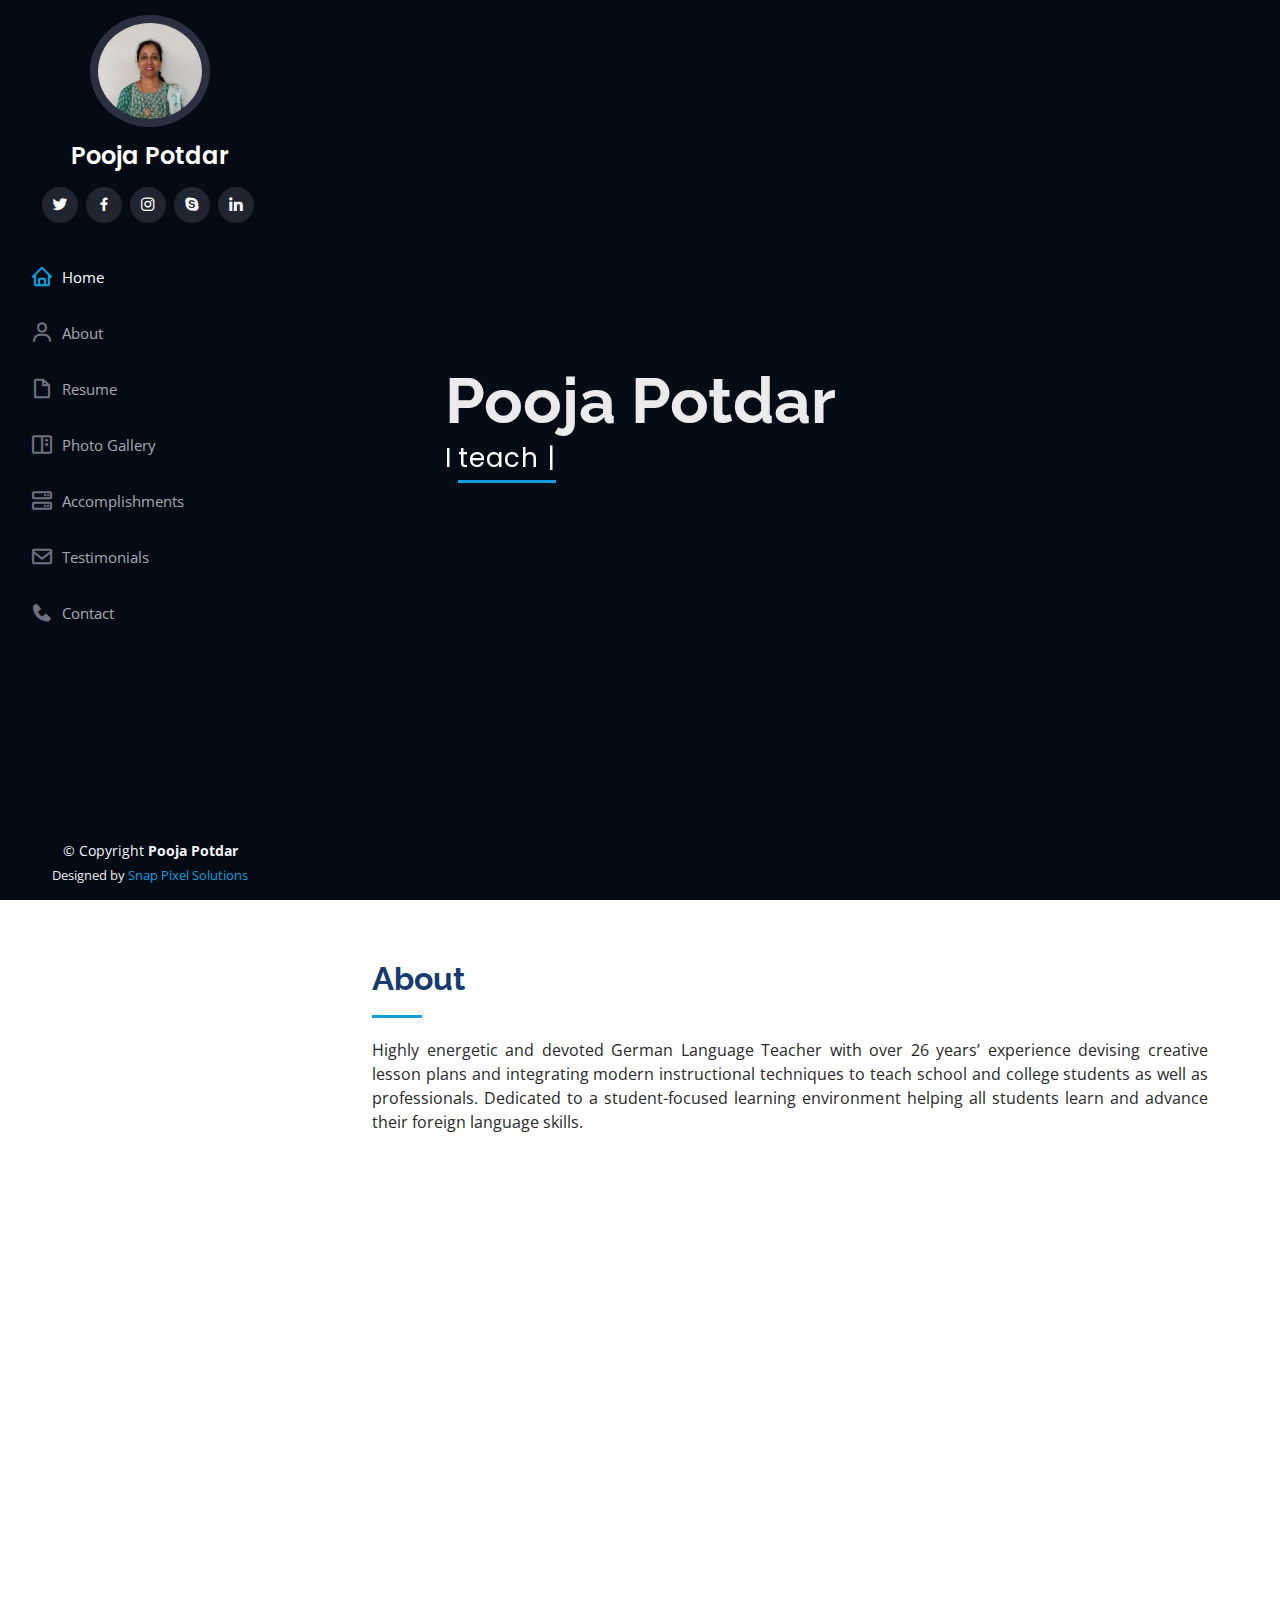
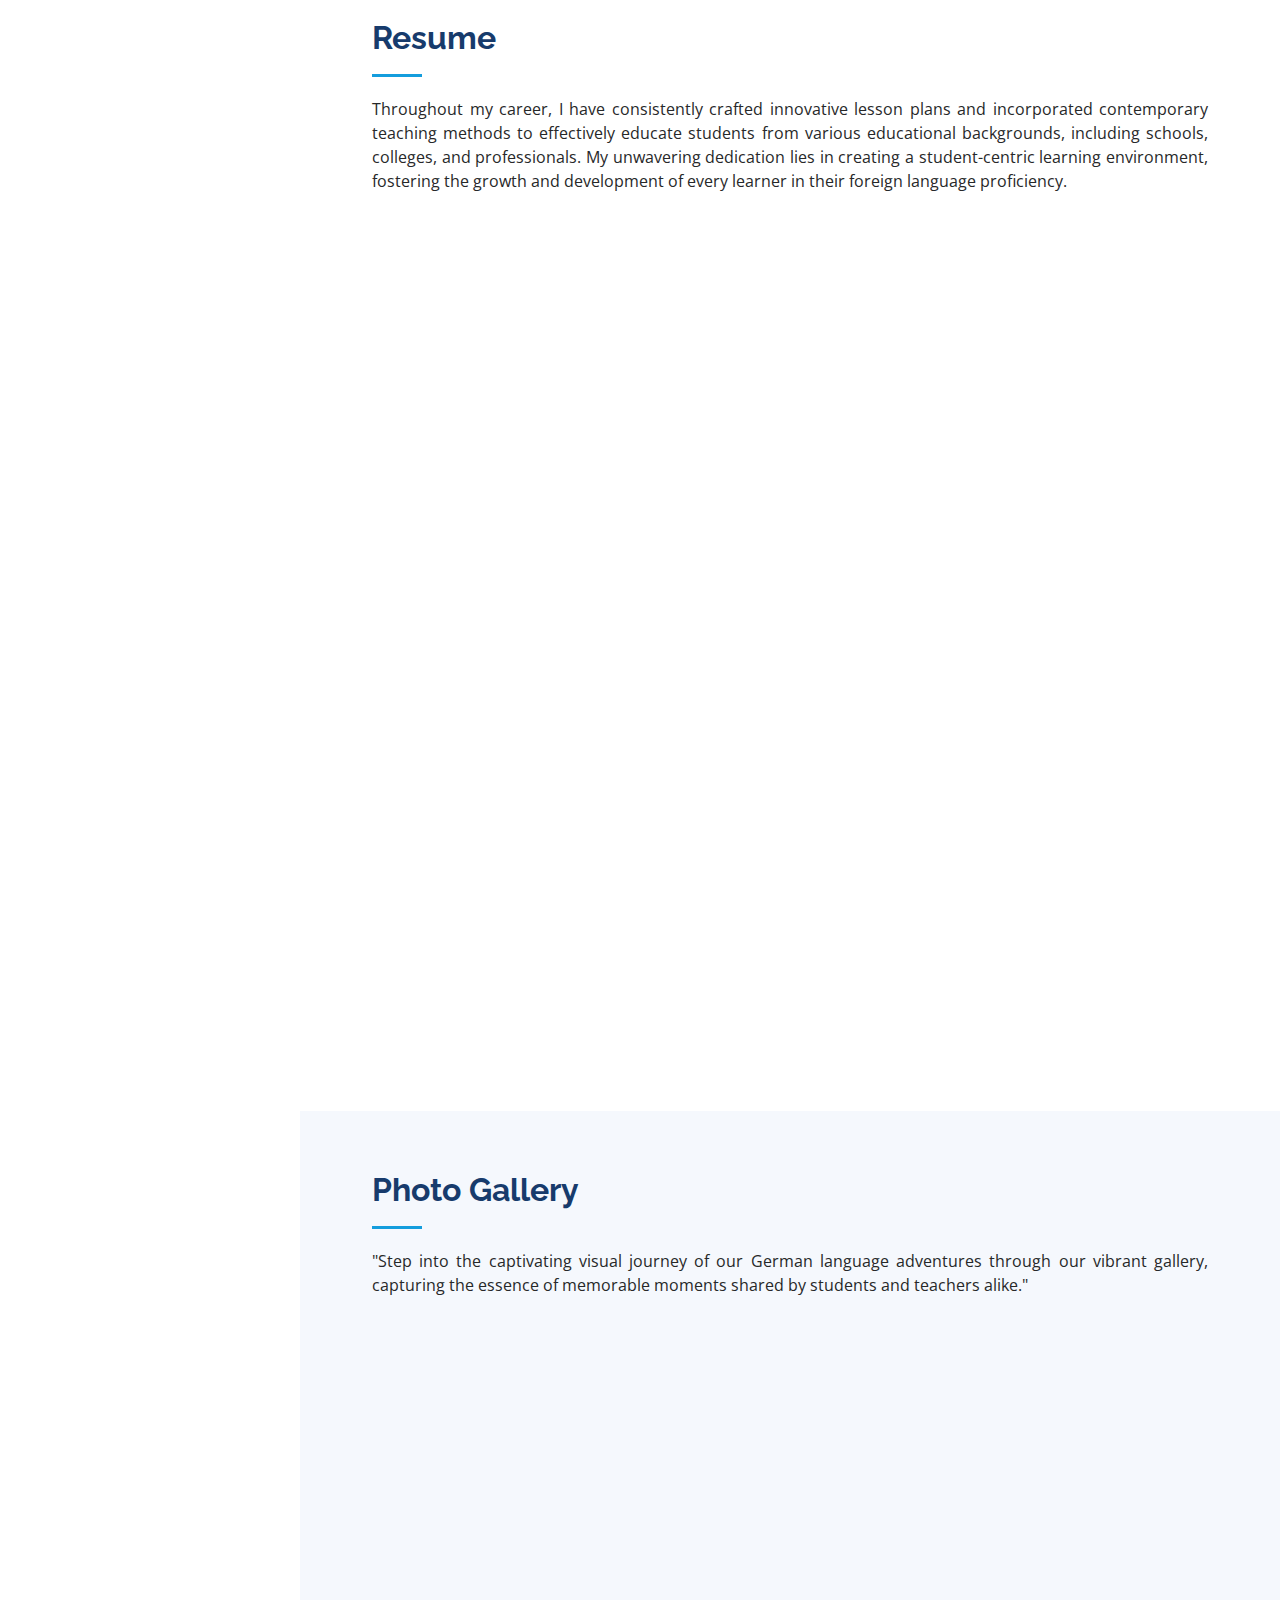
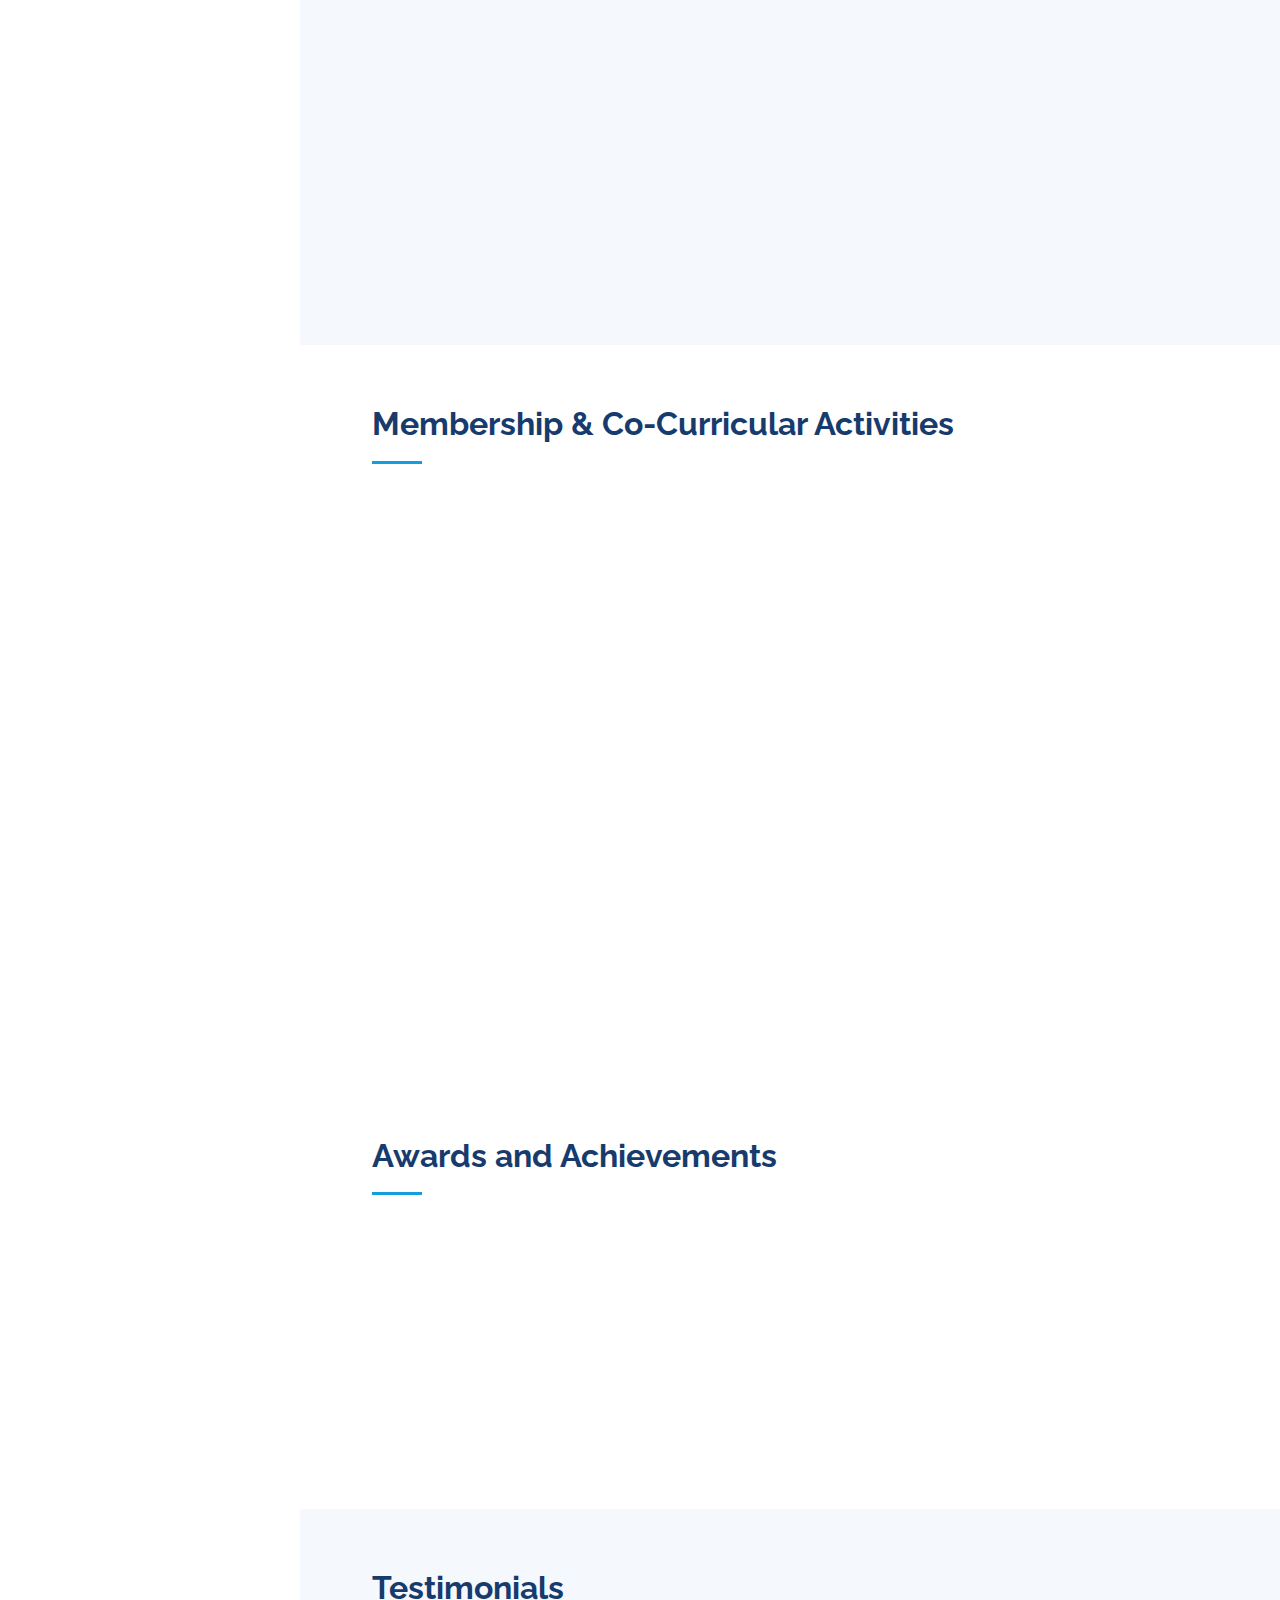
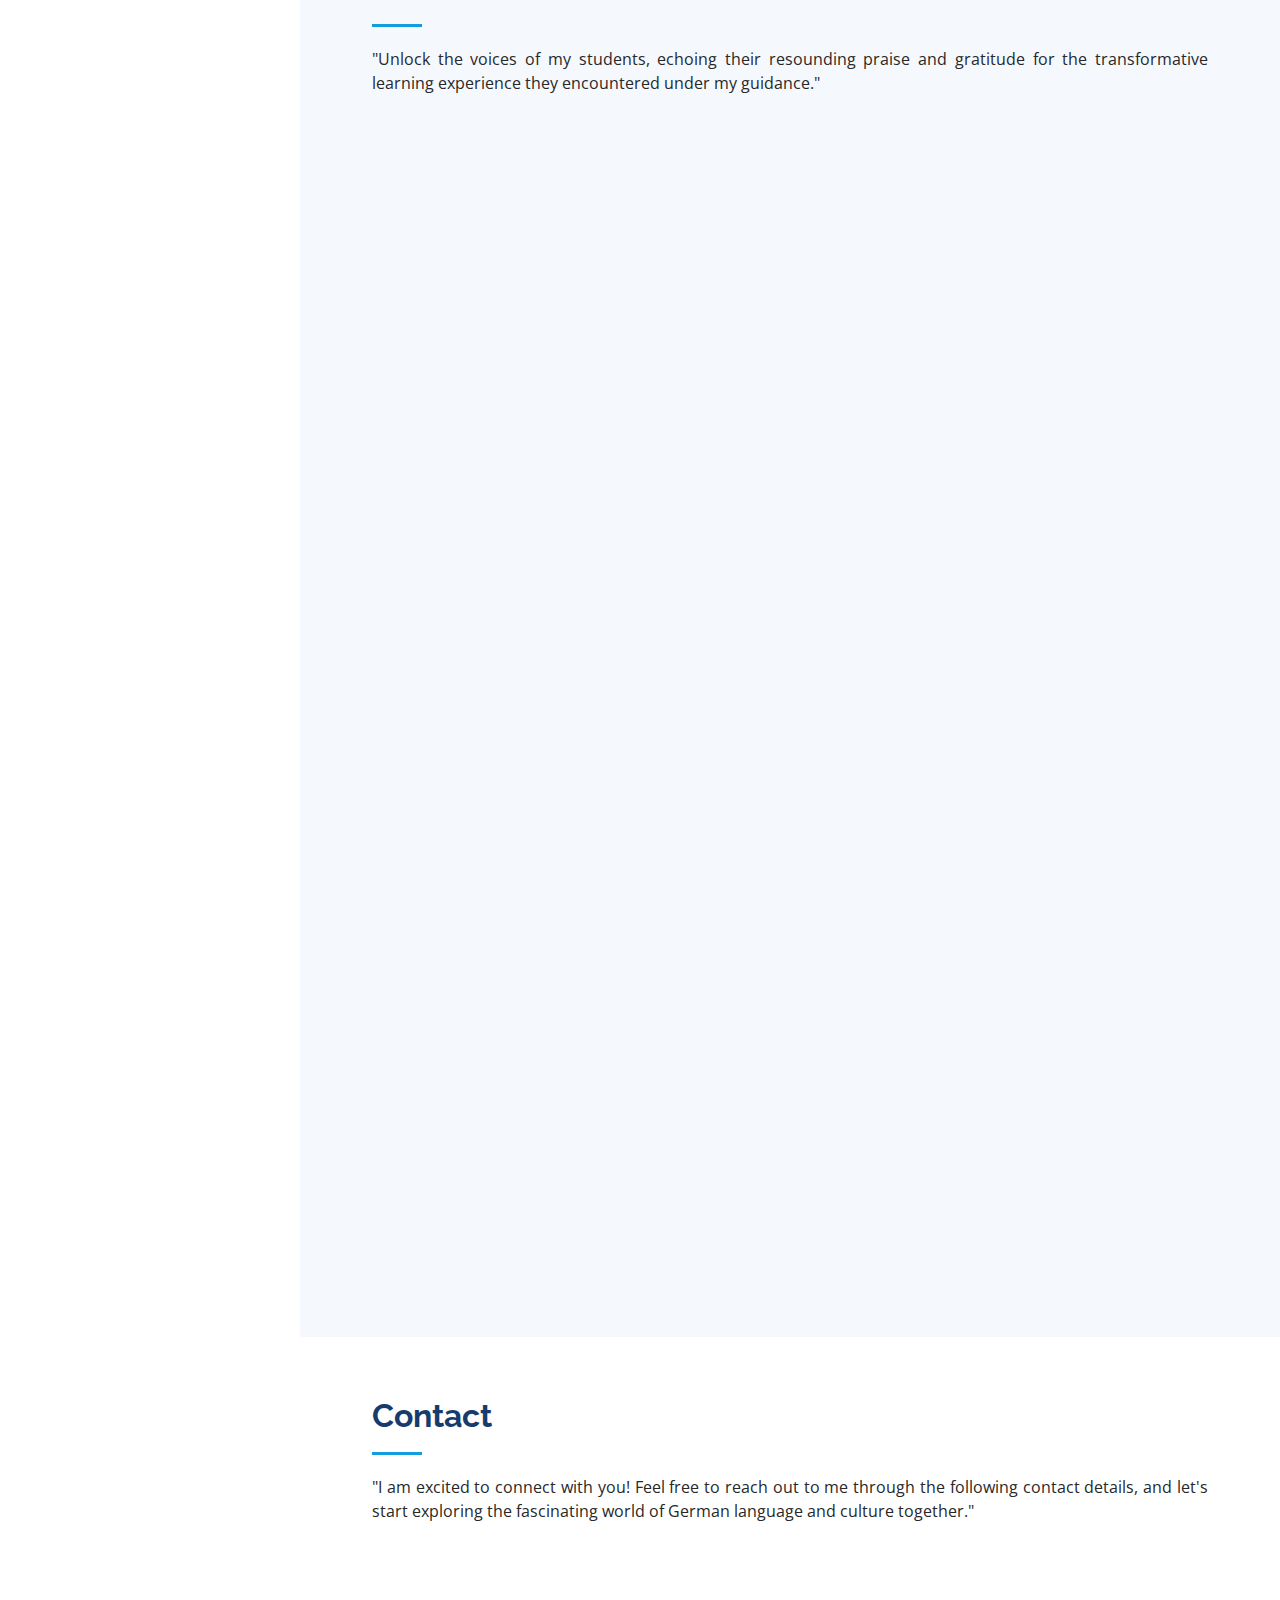
<file: index.html>
<!DOCTYPE html>
<html lang="en">

<head>
  <meta charset="utf-8">
  <meta content="width=device-width, initial-scale=1.0" name="viewport">

  <title>Pooja Potdar</title>
  <meta content="" name="description">
  <meta content="" name="keywords">

  <!-- Favicons -->
  <link href="assets/img/favicon.png" rel="icon">
  <link href="assets/img/favicon.png" rel="icon">

  <!-- Google Fonts -->
  <link href="https://fonts.googleapis.com/css?family=Open+Sans:300,300i,400,400i,600,600i,700,700i|Raleway:300,300i,400,400i,500,500i,600,600i,700,700i|Poppins:300,300i,400,400i,500,500i,600,600i,700,700i" rel="stylesheet">

  <!-- Vendor CSS Files -->
  <link href="assets/vendor/aos/aos.css" rel="stylesheet">
  <link href="assets/vendor/bootstrap/css/bootstrap.min.css" rel="stylesheet">
  <link href="assets/vendor/bootstrap-icons/bootstrap-icons.css" rel="stylesheet">
  <link href="assets/vendor/boxicons/css/boxicons.min.css" rel="stylesheet">
  <link href="assets/vendor/glightbox/css/glightbox.min.css" rel="stylesheet">
  <link href="assets/vendor/swiper/swiper-bundle.min.css" rel="stylesheet">

  <!-- Template Main CSS File -->
  <link href="assets/css/style.css" rel="stylesheet">

</head>

<body>

  <!-- ======= Mobile nav toggle button ======= -->
  <i class="bi bi-list mobile-nav-toggle d-xl-none"></i>

  <!-- ======= Header ======= -->
  <header id="header">
    <div class="d-flex flex-column">

      <div class="profile">
        <img src="assets/img/profile-img.jpg" alt="" class="img-fluid rounded-circle">
        <h1 class="text-light"><a href="index.html">Pooja Potdar</a></h1>
        <div class="social-links mt-3 text-center">
          <a href="#" class="twitter"><i class="bx bxl-twitter"></i></a>
          <a href="#" class="facebook"><i class="bx bxl-facebook"></i></a>
          <a href="#" class="instagram"><i class="bx bxl-instagram"></i></a>
          <a href="#" class="google-plus"><i class="bx bxl-skype"></i></a>
          <a href="#" class="linkedin"><i class="bx bxl-linkedin"></i></a>
        </div>
      </div>

      <nav id="navbar" class="nav-menu navbar">
        <ul>
          <li><a href="#hero" class="nav-link scrollto active"><i class="bx bx-home"></i> <span>Home</span></a></li>
          <li><a href="#about" class="nav-link scrollto"><i class="bx bx-user"></i> <span>About</span></a></li>
          <li><a href="#resume" class="nav-link scrollto"><i class="bx bx-file-blank"></i> <span>Resume</span></a></li>
          <li><a href="#portfolio" class="nav-link scrollto"><i class="bx bx-book-content"></i> <span>Photo Gallery</span></a></li>
          <li><a href="#services" class="nav-link scrollto"><i class="bx bx-server"></i> <span>Accomplishments</span></a></li>
          <li><a href="#testimonials" class="nav-link scrollto"><i class="bx bx-envelope"></i> <span>Testimonials</span></a></li>
          <li><a href="#contact" class="nav-link scrollto"><i class="bx bxs-phone"></i> <span>Contact</span></a></li>
        </ul>
      </nav><!-- .nav-menu -->
    </div>
  </header><!-- End Header -->

  <!-- ======= Hero Section ======= -->
  <section id="hero" class="d-flex flex-column justify-content-center align-items-center">
    <div class="hero-container" data-aos="fade-in">
      <h1>Pooja Potdar</h1>
      <p>I <span class="typed" data-typed-items=" teach German, have 26 years of experience"></span></p>
    </div>
  </section><!-- End Hero -->

  <main id="main">

    <!-- ======= About Section ======= -->
    <section id="about" class="about">
      <div class="container">

        <div class="section-title">
          <h2>About</h2>
          <p>Highly energetic and devoted German Language Teacher with over 26 years’ experience
            devising creative lesson plans and integrating modern instructional techniques to teach
            school and college students as well as professionals. Dedicated to a student-focused learning
            environment helping all students learn and advance their foreign language skills.   </div>

        <div class="row">
          <div class="col-lg-4" data-aos="fade-right">
            <img src="assets/img/profile-img.jpg" class="img-fluid" alt="">
          </div>
          <div class="col-lg-8 pt-4 pt-lg-0 content" data-aos="fade-left">
            <h3>Master of Arts in German as a Foreign Language (DaF) Teaching.</h3>
            <p class="fst-italic">
              An expert in teaching German to non-native speakers, equipping them with the necessary language skills and cultural understanding.
            </p>
            <div class="row">
              <div class="col-lg-6">
                <ul>
                  <li><i class="bi bi-chevron-right"></i> <strong>Birthday:</strong> <span>30 June 1974</span></li>
                  <li><i class="bi bi-chevron-right"></i> <strong>Website:</strong> <span><a href="https://sumit-sk01.github.io/pooja_potdar/">www.poojapotdar.com</a></span></li>
                  <li><i class="bi bi-chevron-right"></i> <strong>Phone:</strong> <span>+91 9890690748</span></li>
                  <li><i class="bi bi-chevron-right"></i> <strong>City:</strong> <span>Pune,Maharashtra,India</span></li>
                </ul>
              </div>
              <div class="col-lg-6">
                <ul>
                  <li><i class="bi bi-chevron-right"></i> <strong>Age:</strong> <span>49</span></li>
                  <li><i class="bi bi-chevron-right"></i> <strong>Degree:</strong> <span>M.A. German</span></li>
                  <li><i class="bi bi-chevron-right"></i> <strong>Email:</strong> <span><a href=mailto:"potdar.pooja75@gmail.com" >potdar.pooja75@gmail.com</a> & <a href=mailto:"pooja.potdar@pccoepune.org" >pooja.potdar@pccoepune.org</a></span></li>
                  <li><i class="bi bi-chevron-right"></i> <strong>Languages:</strong><span>German,English,Hindi,Marathi</span></li>
                </ul>
              </div>
            </div>
          </div>
        </div>

      </div>
    </section><!-- End About Section -->
 
    <!-- ======= Resume Section ======= -->
    <section id="resume" class="resume">
      <div class="container">

        <div class="section-title">
          <h2>Resume</h2>
          <p>Throughout my career, 
            I have consistently crafted innovative lesson plans and incorporated contemporary teaching methods
            to effectively educate students from various educational backgrounds, including schools, colleges, and professionals.
            My unwavering dedication lies in creating a student-centric learning environment, fostering the growth and development 
            of every learner in their foreign language proficiency.</p>
        </div>

        <div class="row">
          <div class="col-lg-6" data-aos="fade-up">
            <h3 class="resume-title">Sumary</h3>
            <div class="resume-item pb-0">
              <h4>Pooja Potdar</h4>
              <p><em>With a strong passion and commitment, I have accumulated more than 26 years of 
                experience as a dynamic and dedicated German Language Teacher.My primary focus is on fostering a student-centered learning environment that supports the growth and progress of every
                 individual in developing their foreign language proficiency.</em></p>
              <ul>
                <li>Sector 26, Plot 158</li>
                <li>Samarthnagar, Pradhikaran, Nigdi</li>
                <li>Pune - 411044</li>
              </ul>
            </div>

            <h3 class="resume-title">Education</h3>
            <div class="resume-item">
              <h4>M.A. German</h4>
              <h5>1996</h5>
              <p><em>Savitribai Phule
                University of Pune</em></p>
              
            </div>
            <div class="resume-item">
              <h4>B.A. German</h4>
              <h5>1994</h5>
              <p><em>Savitribai Phule
                University of Pune</em></p>
             </div>
                <div class="resume-item">
                  <h4>German language courses
                    from elementary till advance</h4>
                  <h5>1995-1996</h5>
                  <p><em>Goethe Institute
                    Pune</em></p>
                   </div>
          </div>

          
          <div class="col-lg-6" data-aos="fade-up" data-aos-delay="100">
            <h3 class="resume-title">Professional Experience</h3>
            <div class="resume-item">
              <h4>Current Work Profile</h4>
          
              <ul>
                <li>Asst. Professor in German at Pimpri Chinchwad College of Engineering, Nigdi, Pune,
                  India, from February, 2021 - till the date</li>
                <li>Language Club in-charge, Dept. of Applied Sciences and Humanities,PCCOE, Pune </li>
                <!-- <li>Wall Magazine coordinator, Dept. of Applied Sciences and Humanities, PCCOE, Pune</li>
                <li>PTG coordinator, Dept. of Applied Sciences and Humanities, PCCOE, Pune</li> -->
                           
              </ul>
            </div>
            <div class="resume-item">
              <h4>Previous Work Experience</h4>
              <h5>1996-2012</h5>
              
              <ul>
                <li>Jnana Prabodhini Navanagar Vidyalaya, Nigdi since 2012</li>
                <li>Dr. D.Y.Patil Institute of Business Management Pimpri & Akurdi from 2006 to 2012</li>
                <li>IIMS Institute, Chinchwad from 2008 to 2011</li>
                <li>Dr.D.Y.Patil High School, Pimpri from 2004 to 2007</li>
                <li>Jaihind Junior College, Pimpri, 1999 to 2001</li>
                <li>Shikshan Prasarak Mandal’s I.M.R.C.D.,Nigdi from 2000 to 2001</li>
                <li>Institute of International Business Management & Research, Chinchwad from 1999 to
                  2000</li>
                <li>Ranade Institute, The Department of Foreign Languages of University of Pune from 1996
                  to 1998</li>
               
              </ul>
            </div>
          </div>
        </div>

      </div>
    </section><!-- End Resume Section -->

    <!-- ======= Portfolio Section ======= -->
    <section id="portfolio" class="portfolio section-bg">
      <div class="container">

        <div class="section-title">
          <h2>Photo Gallery</h2>
          <p>"Step into the captivating visual journey of our German language adventures through our vibrant gallery, capturing the essence of memorable moments shared by students and teachers alike."</p>
        </div>

        

        <div class="row portfolio-container" data-aos="fade-up" data-aos-delay="100">

          <div class="col-lg-4 col-md-6 portfolio-item filter-app">
            <div class="portfolio-wrap">
              <img src="assets/img/portfolio/portfolio-1.jpg" class="img-fluid" alt="">
             
            </div>
          </div>

          <div class="col-lg-4 col-md-6 portfolio-item filter-web">
            <div class="portfolio-wrap">
              <img src="assets/img/portfolio/portfolio-2.jpg" class="img-fluid" alt="">
              
            </div>
          </div>

          <div class="col-lg-4 col-md-6 portfolio-item filter-app">
            <div class="portfolio-wrap">
              <img src="assets/img/portfolio/portfolio-3.jpg" class="img-fluid" alt="">
              
            </div>
          </div>

          <div class="col-lg-4 col-md-6 portfolio-item filter-card">
            <div class="portfolio-wrap">
              <img src="assets/img/portfolio/portfolio-4.jpg" class="img-fluid" alt="">
             
            </div>
          </div>

          <div class="col-lg-4 col-md-6 portfolio-item filter-web">
            <div class="portfolio-wrap">
              <img src="assets/img/portfolio/portfolio-5.jpg" class="img-fluid" alt="">
                         </div>
          </div>

        
         

        </div>

      </div>
    </section><!-- End Portfolio Section -->

    <!-- ======= Services Section ======= -->
    <section id="services" class="services">
      <div class="container">

        <div class="section-title">
          <h2>Membership &amp; Co-Curricular Activities</h2>
                </div>

        <div class="row">
          <div class="col-lg-4 col-md-6 icon-box" data-aos="fade-up">
            <div class="icon"><i class="bi bi-people"></i></div>
            <h4 class="title"><a href="">Member - InDaF</a></h4>
            <p class="description">The German Language Teachers’ Association, India</p>
          </div>
          <div class="col-lg-4 col-md-6 icon-box" data-aos="fade-up" data-aos-delay="100">
            <div class="icon"><i class="bi bi-person"></i></div>
            <h4 class="title"><a href="">Member - BKD</a></h4>
            <p class="description">The German Language Teachers’ Association, Goethe Institute, India,
              Pune</p>
          </div>
          <div class="col-lg-4 col-md-6 icon-box" data-aos="fade-up" data-aos-delay="200">
            <div class="icon"><i class="bi bi-bar-chart"></i></div>
            <h4 class="title"><a href="">Participation in InDaF</a></h4>
            <p class="description">Participate every year in yearly conference of InDaF The German Language Teachers’
              Association, India</p>
          </div>
          <div class="col-lg-4 col-md-6 icon-box" data-aos="fade-up" data-aos-delay="300">
            <div class="icon"><i class="bi bi-binoculars"></i></div>
            <h4 class="title"><a href="">Workshop</a></h4>
            <p class="description">Conducted workshop for German Language teachers’ in yearly conference of InDaF The
              German Language Teachers’ Association, India</p>
          </div>
          <div class="col-lg-4 col-md-6 icon-box" data-aos="fade-up" data-aos-delay="400">
            <div class="icon"><i class="bi bi-brightness-high"></i></div>
            <h4 class="title"><a href="">Regular Participation</a></h4>
            <p class="description">Participate regularly in the seminars, workshops and teachers’ training programmes
              organised by Goethe Institute, Pune</p>
          </div>
          <div class="col-lg-4 col-md-6 icon-box" data-aos="fade-up" data-aos-delay="500">
            <div class="icon"><i class="bi bi-calendar4-week"></i></div>
            <h4 class="title"><a href="">AICTE FDP</a></h4>
            <p class="description">Participated and successfully completed the 5–day online FDP on the theme “Inculcating
              Universal Human Values in Technical Education” organized by All India Council of
              Technical Education (AICTE) in 2022.</p>
          </div>
        </div>

      </div>
    </section><!-- End Services Section -->
      

       <!-- ======= Awards and achievements ======= -->
  <section id="services" class="services">
    <div class="container">

      <div class="section-title">
        <h2>Awards and Achievements</h2>
      </div>

      <div class="row">
        <div class="col-lg-4 col-md-6 icon-box" data-aos="fade-up">
          <div class="icon"><i class="bi bi-briefcase"></i></div>
          <p class="description">Scholarship awarded by Goethe Institute, Pune to participate in Regional German
            Teachers’ Camp, Kochi, India, in 2023</p>
        </div>
        <div class="col-lg-4 col-md-6 icon-box" data-aos="fade-up" data-aos-delay="100">
          <div class="icon"><i class="bi bi-card-checklist"></i></div>
          <p class="description">Scholarship awarded by Goethe Institute, Pune to do German Language Advance Course
            for German Language Teachers in Schwäbisch Hall, Germany, in 2016</p>
        </div>
        <div class="col-lg-4 col-md-6 icon-box" data-aos="fade-up" data-aos-delay="200">
          <div class="icon"><i class="bi bi-bar-chart"></i></div>
          <p class="description">Scholarship awarded by Goethe Institute, Pune to do German Language Advance Course
            for German Language Teachers in Berlin, Germany, in 2003</p>
        </div>
       
        
      </div>

    </div>
  </section><!-- End Awards and achievements Section -->
  

    <!-- ======= Testimonials Section ======= -->
    <section id="testimonials" class="testimonials section-bg">
      <div class="container">

        <div class="section-title">
          <h2>Testimonials</h2>
          <p>"Unlock the voices of my students, echoing their resounding praise and gratitude for the transformative learning experience they encountered under my guidance."</p>
        </div>

        <div class="testimonials-slider swiper" data-aos="fade-up" data-aos-delay="100">
          <div class="swiper-wrapper">

            <div class="swiper-slide">
              <div class="testimonial-item" data-aos="fade-up">
                <p>
                  <i class="bx bxs-quote-alt-left quote-icon-left"></i>
                  I am a Mechanical Engineer graduate, currently pursuing Masters (Management) from TU Munich, Germany.
                   I had completed German A1, A2 and B1 levels from Mrs. Pooja Potdar during my graduation. 
                   She is one of the finest teachers with the sole objective of introducing her students to a new culture via the German language and give them an experience of the same. Through her interactive and fun learning sessions, she ensures that the subject reaches the hearts and minds of her students. Learning German has made my passage towards post-graduation quite easy and I believe that it would definitely help me in my career as well as to lead a comfortable life in Germany and also majority of Europe.
                  And as rightly said “Übung macht den Meister”, practice (via writing, reading, watching and speaking) will definitely make you better!
                  <i class="bx bxs-quote-alt-right quote-icon-right"></i>
                </p>
                <img src="assets/img/testimonials/testimonials-1.jpg" class="testimonial-img" alt="">
                <h3>Shubhada Padwal</h3>
                <h4> (BE. Mech 2019(PCCoE), M.Sc. MIM 2022)</h4>
              </div>
            </div><!-- End testimonial item -->

            <div class="swiper-slide">
              <div class="testimonial-item" data-aos="fade-up" data-aos-delay="100">
                <p>
                  <i class="bx bxs-quote-alt-left quote-icon-left"></i>
                  I am Gaurav Sadashiv Mahajan, currently studying in TH Rosenheim (Masters in Mechanical engineering).
                  I have Completed 3 levels (A1, A2, B1) of German language.
                  I started learning German from Frau Pooja Potdar in 2015.I have studied all 3 levels from her. I have completed B1 in Dec 2018.
                  My learning experience was so good. Frau Potdar
                  keeps motivate you to talk even if you are wrong. 
                  This encourages me.
                  Because of that confidence after just one
                  month arriving in Germany i joined football club, 
                  in which no one speaks English😅. It’s a kind of Bavarian thing.
                  <i class="bx bxs-quote-alt-right quote-icon-right"></i>
                </p>
                <img src="assets/img/testimonials/testimonials-2.jpg" class="testimonial-img" alt="">
                <h3>Gaurav Mahajan</h3>
                <h4>(BE. Mech 2017 (PCCoE), pursuing M.Sc. from TH Rosenheim Germany)</h4>
              </div>
            </div><!-- End testimonial item -->

            <div class="swiper-slide">
              <div class="testimonial-item" data-aos="fade-up" data-aos-delay="200">
                <p>
                  <i class="bx bxs-quote-alt-left quote-icon-left"></i>
                  My name is Shruti Shivaji Padalkar. I am an Engineer by profession, currently working at Infosys Limited. 
                  I have successfully completed A1 and A2 levels of German language under the guidance of Mrs Pooja Potdar in the year 2017 - 18.
                  My personal experience learning German from Potdar
                   ma'am was indeed an amazing one! She used 
                      to make each and every session very lively, indulging and interactive that learning this foreign language became simpler with every single passing day. Today while I am working with a German client in an organization, this language has eased up my job in so many ways.
                      I would like to extend my heartfelt gratitude to Pooja Potdar ma'am and my college for making this great learning opportunity available to me and many more like me!
                  <i class="bx bxs-quote-alt-right quote-icon-right"></i>
                </p>
                <img src="assets/img/testimonials/testimonials-3.jpg" class="testimonial-img" alt="">
                <h3>Shruti Padalkar</h3>
                <h4>(BE. Mech 2019 PCCoE)</h4>
              </div>
            </div><!-- End testimonial item -->

            <div class="swiper-slide">
              <div class="testimonial-item" data-aos="fade-up" data-aos-delay="300">
                <p>
                  <i class="bx bxs-quote-alt-left quote-icon-left"></i>
                  I am a mechanical engineering student, and at the moment am studying in the 4th year of my degree program. I have completed A1 and A2 levels under the teaching of Mrs. Pooja Potdar. I am grateful to have a teacher like her who consistently goes above and beyond to make sure you not only learn the language but also learn it in a way that goes beyond the textbook.
                  The way she teaches also helps her learners get a glimpse of German culture and an understanding of German mannerisms. And according to me, no textbook will ever be sufficient to help you catch sight of the lives of Germans.
                  
                  Her unwavering support and encouragement throughout my language learning, along with her belief in my abilities and her constant encouragement, have been pivotal in my learning.
                  And finally, for students who are reading this, I would say that trust the process and go for it, if you think it is right for you.
                  <i class="bx bxs-quote-alt-right quote-icon-right"></i>
                </p>
                <img src="assets/img/testimonials/testimonials-4.jpg" class="testimonial-img" alt="">
                <h3>Devashish Shinde</h3>
                <h4>(B.TECH Mech PCCOE)</h4>
              </div>
            </div><!-- End testimonial item -->

          </div>
          <div class="swiper-pagination"></div>
        </div>

      </div>
    </section><!-- End Testimonials Section -->

    <!-- ======= Contact Section ======= -->
    <section id="contact" class="contact">
      <div class="container">

        <div class="section-title">
          <h2>Contact</h2>
          <p>"I am excited to connect with you! Feel free to reach out to me through the following contact details, and let's start exploring the fascinating world of German language and culture together."</p>
        </div>

        <div class="row" data-aos="fade-in">

          <div class="col-lg-12 d-flex align-items-stretch">
            <div class="info">
              <div class="address">
                <i class="bi bi-geo-alt"></i>
                <h4>Location:</h4>
                <p>Sector 26, Plot 158
                  Samarthnagar, Pradhikaran, Nigdi
                  Pune - 411044</p>
              </div>

              <div class="email">
                <i class="bi bi-envelope"></i>
                <h4>Email:</h4>
                <p>potdar.pooja75@gmail.com</p>
              </div>

              <div class="phone">
                <i class="bi bi-phone"></i>
                <h4>Call:</h4>
                <p>+91 9890690748</p>
              </div>

              <iframe src="https://www.google.com/maps/embed?pb=!1m18!1m12!1m3!1d3780.273282806543!2d73.75945111489473!3d18.651728787332665!2m3!1f0!2f0!3f0!3m2!1i1024!2i768!4f13.1!3m3!1m2!1s0x3bc2b9e76c8fa205%3A0x1b210131915734fd!2sPCCOE%20-%20Pimpri%20Chinchwad%20College%20Of%20Engineering!5e0!3m2!1sen!2sin!4v1688365234499!5m2!1sen!2sin" frameborder="0" style="border:0; width: 100%; height: 290px;" allowfullscreen></iframe>
            </div>

          </div>



      </div>
    </section><!-- End Contact Section -->

  </main><!-- End #main -->

  <!-- ======= Footer ======= -->
  <footer id="footer">
    <div class="container">
      <div class="copyright">
        &copy; Copyright <strong><span>Pooja Potdar</span></strong>
      </div>
      <div class="credits">
        Designed by <a href="#">Snap Pixel Solutions</a>
      </div>
    </div>
  </footer><!-- End  Footer -->

  <a href="#" class="back-to-top d-flex align-items-center justify-content-center"><i class="bi bi-arrow-up-short"></i></a>

  <!-- Vendor JS Files -->
  <script src="assets/vendor/purecounter/purecounter_vanilla.js"></script>
  <script src="assets/vendor/aos/aos.js"></script>
  <script src="assets/vendor/bootstrap/js/bootstrap.bundle.min.js"></script>
  <script src="assets/vendor/glightbox/js/glightbox.min.js"></script>
  <script src="assets/vendor/isotope-layout/isotope.pkgd.min.js"></script>
  <script src="assets/vendor/swiper/swiper-bundle.min.js"></script>
  <script src="assets/vendor/typed.js/typed.min.js"></script>
  <script src="assets/vendor/waypoints/noframework.waypoints.js"></script>
  <script src="assets/vendor/php-email-form/validate.js"></script>

  <!-- Template Main JS File -->
  <script src="assets/js/main.js"></script>

</body>

</html>
</file>
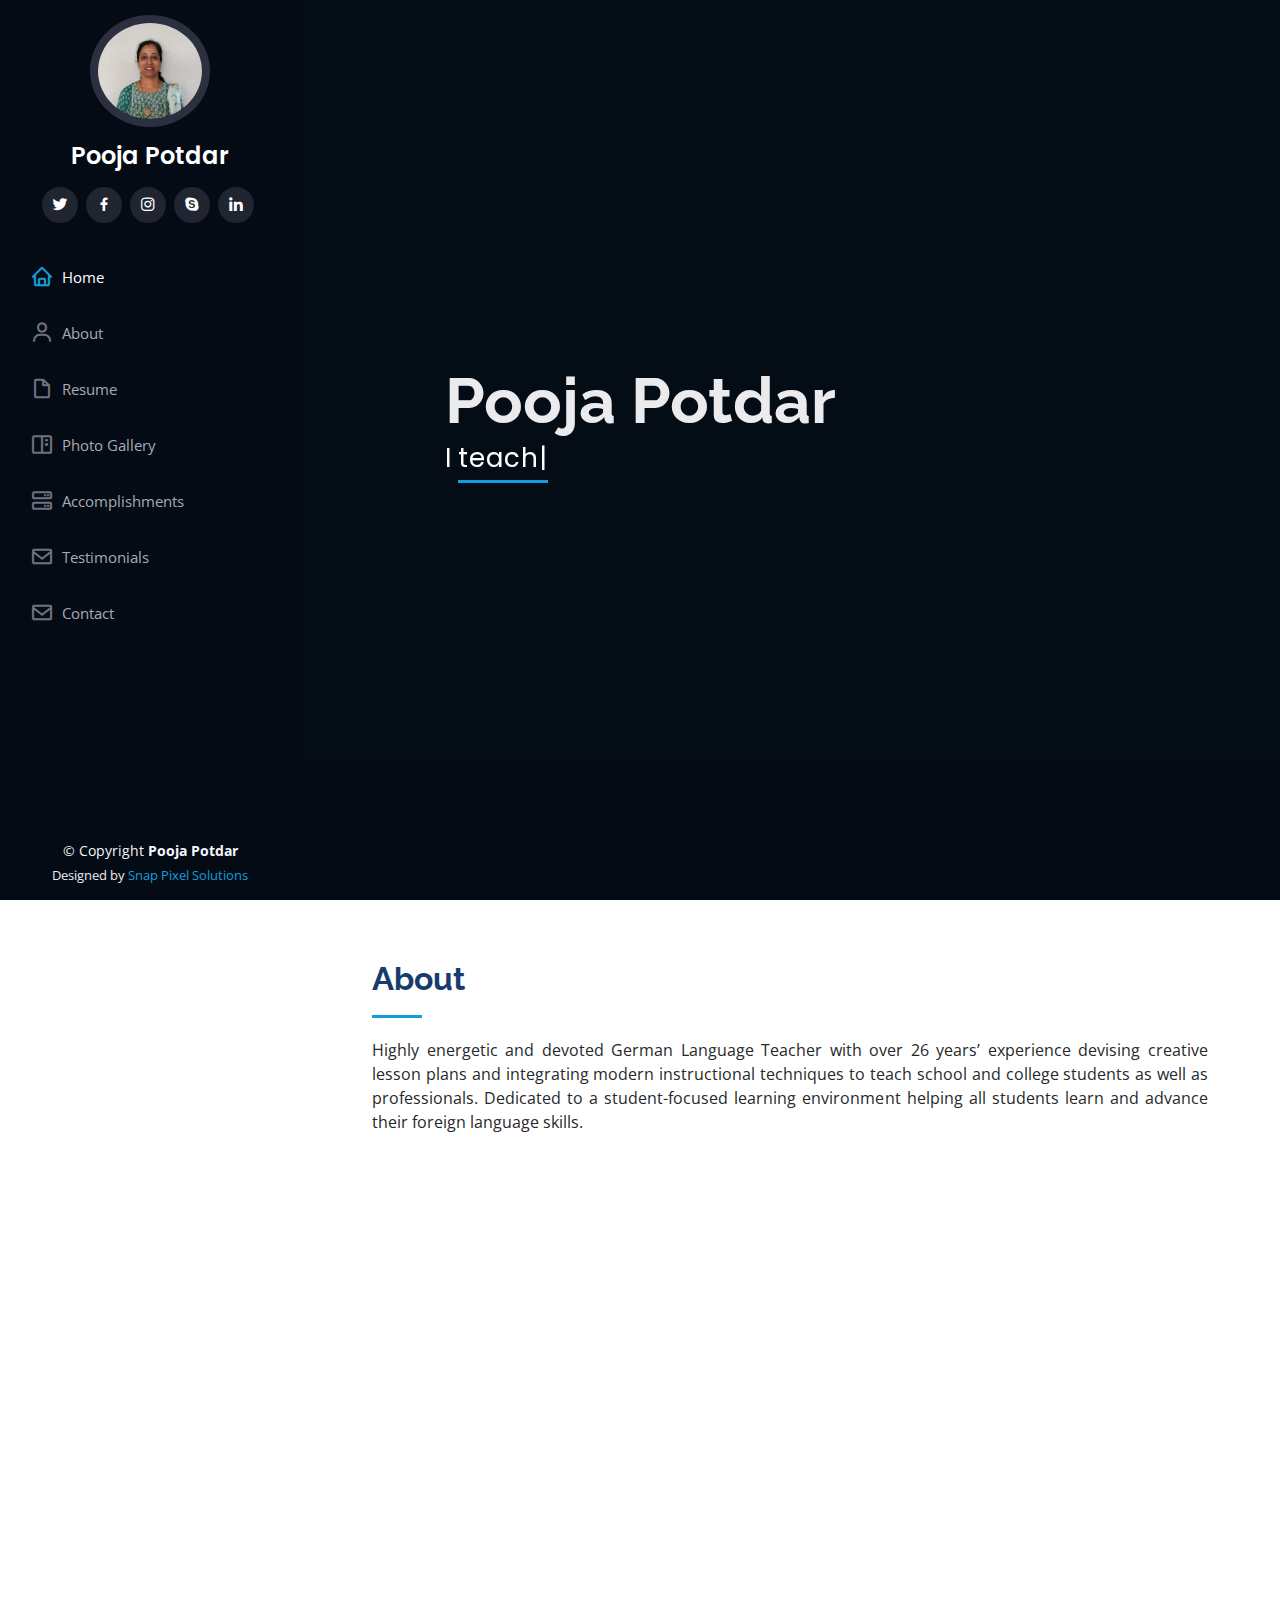
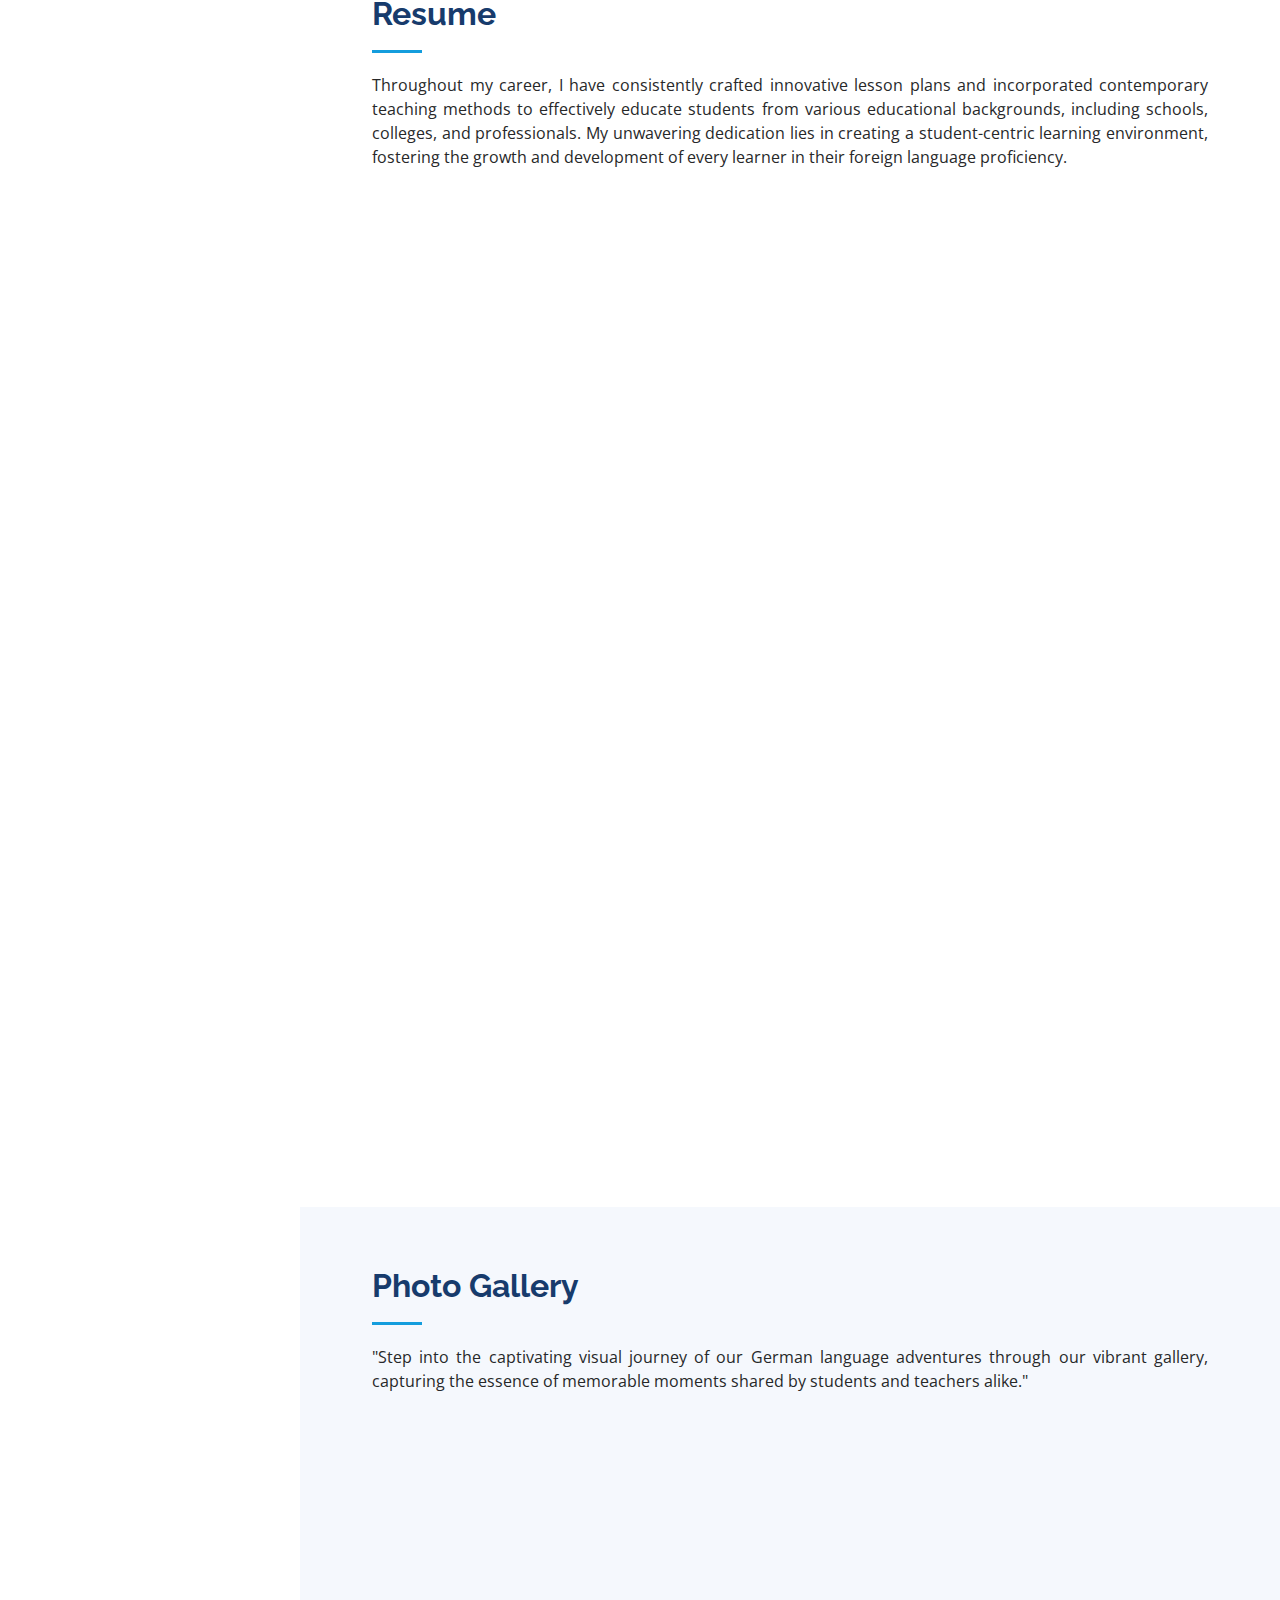
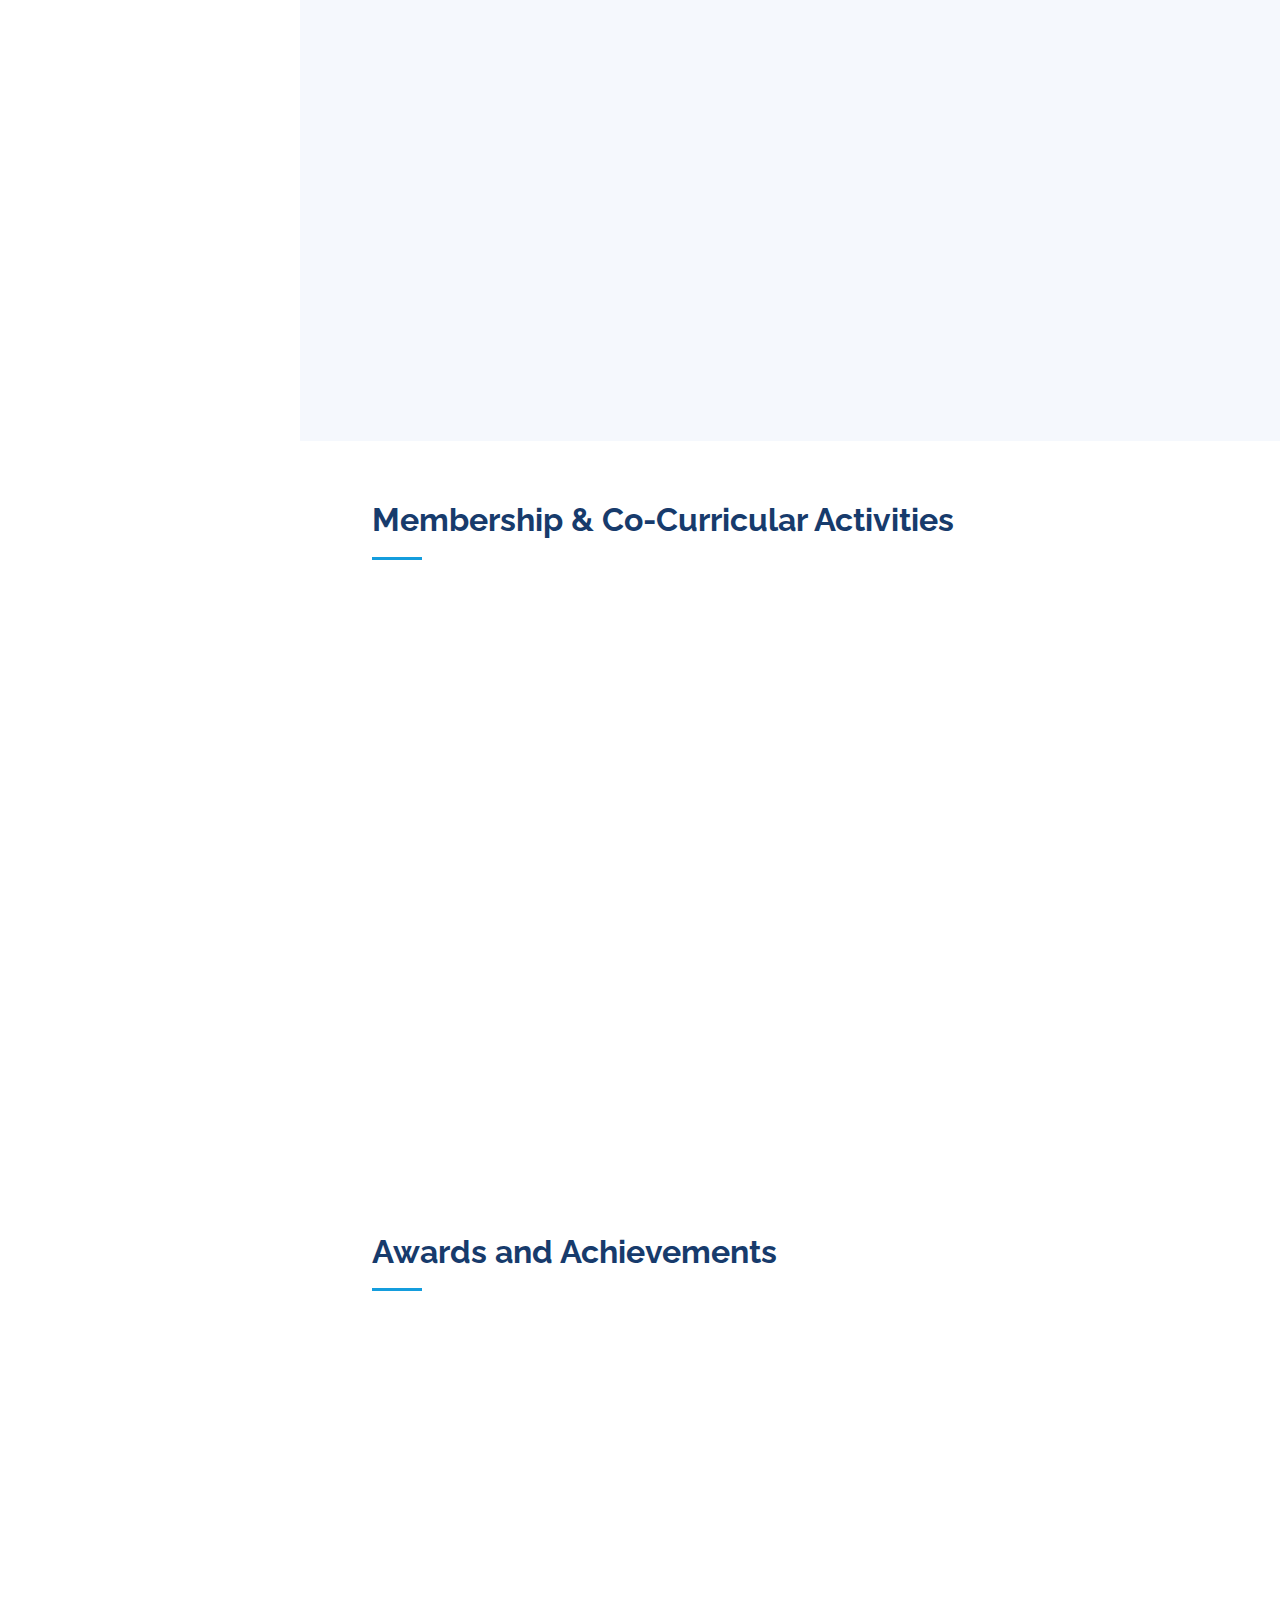
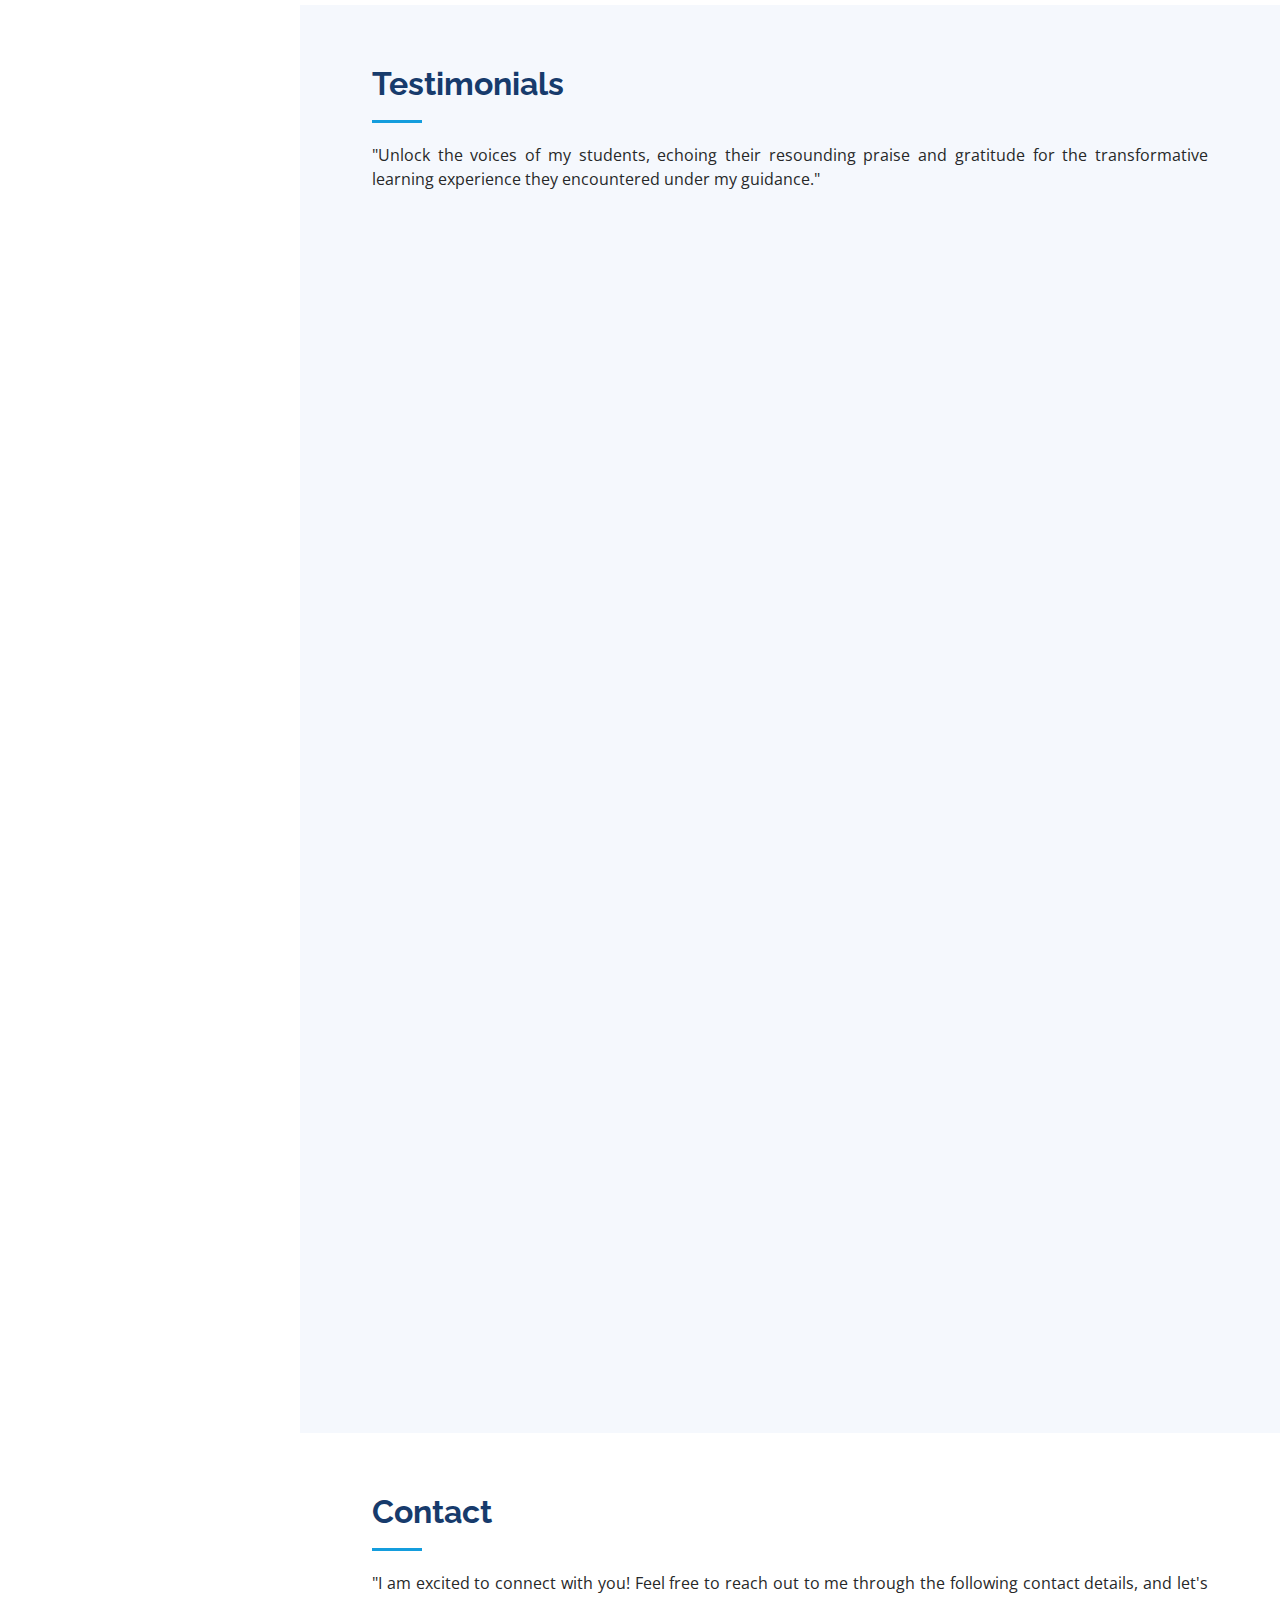
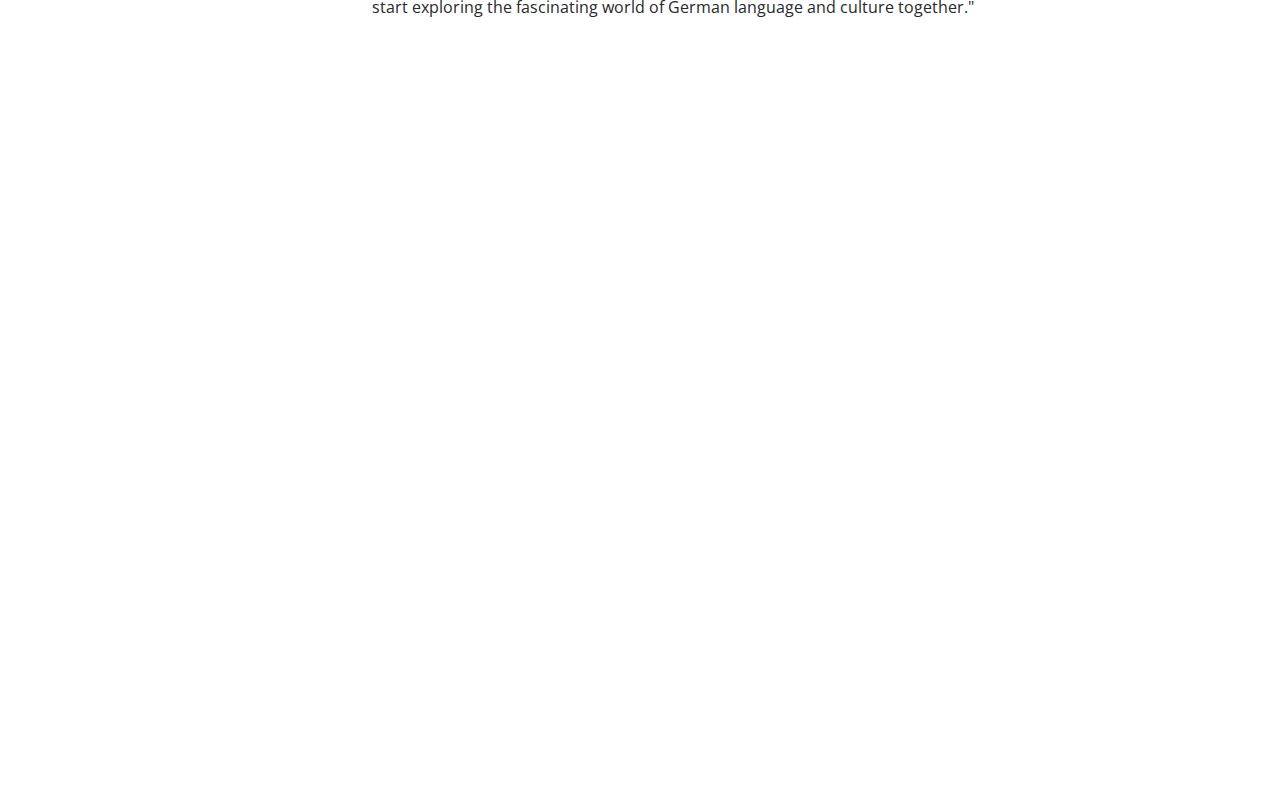
<file: index-old.html>
<!DOCTYPE html>
<html lang="en">

<head>
  <meta charset="utf-8">
  <meta content="width=device-width, initial-scale=1.0" name="viewport">

  <title>Pooja Potdar</title>
  <meta content="" name="description">
  <meta content="" name="keywords">

  <!-- Favicons -->
  <link href="assets/img/favicon.png" rel="icon">
  <link href="assets/img/favicon.png" rel="icon">

  <!-- Google Fonts -->
  <link href="https://fonts.googleapis.com/css?family=Open+Sans:300,300i,400,400i,600,600i,700,700i|Raleway:300,300i,400,400i,500,500i,600,600i,700,700i|Poppins:300,300i,400,400i,500,500i,600,600i,700,700i" rel="stylesheet">

  <!-- Vendor CSS Files -->
  <link href="assets/vendor/aos/aos.css" rel="stylesheet">
  <link href="assets/vendor/bootstrap/css/bootstrap.min.css" rel="stylesheet">
  <link href="assets/vendor/bootstrap-icons/bootstrap-icons.css" rel="stylesheet">
  <link href="assets/vendor/boxicons/css/boxicons.min.css" rel="stylesheet">
  <link href="assets/vendor/glightbox/css/glightbox.min.css" rel="stylesheet">
  <link href="assets/vendor/swiper/swiper-bundle.min.css" rel="stylesheet">

  <!-- Template Main CSS File -->
  <link href="assets/css/style.css" rel="stylesheet">

</head>

<body>

  <!-- ======= Mobile nav toggle button ======= -->
  <i class="bi bi-list mobile-nav-toggle d-xl-none"></i>

  <!-- ======= Header ======= -->
  <header id="header">
    <div class="d-flex flex-column">

      <div class="profile">
        <img src="assets/img/profile-img.jpg" alt="" class="img-fluid rounded-circle">
        <h1 class="text-light"><a href="index.html">Pooja Potdar</a></h1>
        <div class="social-links mt-3 text-center">
          <a href="#" class="twitter"><i class="bx bxl-twitter"></i></a>
          <a href="#" class="facebook"><i class="bx bxl-facebook"></i></a>
          <a href="#" class="instagram"><i class="bx bxl-instagram"></i></a>
          <a href="#" class="google-plus"><i class="bx bxl-skype"></i></a>
          <a href="#" class="linkedin"><i class="bx bxl-linkedin"></i></a>
        </div>
      </div>

      <nav id="navbar" class="nav-menu navbar">
        <ul>
          <li><a href="#hero" class="nav-link scrollto active"><i class="bx bx-home"></i> <span>Home</span></a></li>
          <li><a href="#about" class="nav-link scrollto"><i class="bx bx-user"></i> <span>About</span></a></li>
          <li><a href="#resume" class="nav-link scrollto"><i class="bx bx-file-blank"></i> <span>Resume</span></a></li>
          <li><a href="#portfolio" class="nav-link scrollto"><i class="bx bx-book-content"></i> <span>Photo Gallery</span></a></li>
          <li><a href="#services" class="nav-link scrollto"><i class="bx bx-server"></i> <span>Accomplishments</span></a></li>
          <li><a href="#testimonials" class="nav-link scrollto"><i class="bx bx-envelope"></i> <span>Testimonials</span></a></li>
          <li><a href="#contact" class="nav-link scrollto"><i class="bx bx-envelope"></i> <span>Contact</span></a></li>
        </ul>
      </nav><!-- .nav-menu -->
    </div>
  </header><!-- End Header -->

  <!-- ======= Hero Section ======= -->
  <section id="hero" class="d-flex flex-column justify-content-center align-items-center">
    <div class="hero-container" data-aos="fade-in">
      <h1>Pooja Potdar</h1>
      <p>I <span class="typed" data-typed-items=" teach German, have 26 years of experience"></span></p>
    </div>
  </section><!-- End Hero -->

  <main id="main">

    <!-- ======= About Section ======= -->
    <section id="about" class="about">
      <div class="container">

        <div class="section-title">
          <h2>About</h2>
          <p>Highly energetic and devoted German Language Teacher with over 26 years’ experience
            devising creative lesson plans and integrating modern instructional techniques to teach
            school and college students as well as professionals. Dedicated to a student-focused learning
            environment helping all students learn and advance their foreign language skills.   </div>

        <div class="row">
          <div class="col-lg-4" data-aos="fade-right">
            <img src="assets/img/profile-img.jpg" class="img-fluid" alt="">
          </div>
          <div class="col-lg-8 pt-4 pt-lg-0 content" data-aos="fade-left">
            <h3>Master of Arts in German as a Foreign Language (DaF) Teaching.</h3>
            <p class="fst-italic">
              An expert in teaching German to non-native speakers, equipping them with the necessary language skills and cultural understanding.
            </p>
            <div class="row">
              <div class="col-lg-6">
                <ul>
                  <li><i class="bi bi-chevron-right"></i> <strong>Birthday:</strong> <span>30 June 1974</span></li>
                  <li><i class="bi bi-chevron-right"></i> <strong>Website:</strong> <span>www.example.com</span></li>
                  <li><i class="bi bi-chevron-right"></i> <strong>Phone:</strong> <span>+91 9890690748</span></li>
                  <li><i class="bi bi-chevron-right"></i> <strong>City:</strong> <span>Pune,Maharashtra,India</span></li>
                </ul>
              </div>
              <div class="col-lg-6">
                <ul>
                  <li><i class="bi bi-chevron-right"></i> <strong>Age:</strong> <span>49</span></li>
                  <li><i class="bi bi-chevron-right"></i> <strong>Degree:</strong> <span>M.A. German</span></li>
                  <li><i class="bi bi-chevron-right"></i> <strong>Email:</strong> <span>potdar.pooja75@gmailcom</span></li>
                  <li><i class="bi bi-chevron-right"></i> <strong>Languages:</strong><span>German,English,Hindi,Marathi</span></li>
                </ul>
              </div>
            </div>
          </div>
        </div>

      </div>
    </section><!-- End About Section -->
 
    <!-- ======= Resume Section ======= -->
    <section id="resume" class="resume">
      <div class="container">

        <div class="section-title">
          <h2>Resume</h2>
          <p>Throughout my career, 
            I have consistently crafted innovative lesson plans and incorporated contemporary teaching methods
            to effectively educate students from various educational backgrounds, including schools, colleges, and professionals.
            My unwavering dedication lies in creating a student-centric learning environment, fostering the growth and development 
            of every learner in their foreign language proficiency.</p>
        </div>

        <div class="row">
          <div class="col-lg-6" data-aos="fade-up">
            <h3 class="resume-title">Sumary</h3>
            <div class="resume-item pb-0">
              <h4>Pooja Potdar</h4>
              <p><em>With a strong passion and commitment, I have accumulated more than 26 years of 
                experience as a dynamic and dedicated German Language Teacher.My primary focus is on fostering a student-centered learning environment that supports the growth and progress of every
                 individual in developing their foreign language proficiency.</em></p>
              <ul>
                <li>Sector 26, Plot 158</li>
                <li>Samarthnagar, Pradhikaran, Nigdi</li>
                <li>Pune - 411044</li>
              </ul>
            </div>

            <h3 class="resume-title">Education</h3>
            <div class="resume-item">
              <h4>M.A. German</h4>
              <h5>1996</h5>
              <p><em>Savitribai Phule
                University of Pune</em></p>
              <p>Grade: Second
                Class</p>
            </div>
            <div class="resume-item">
              <h4>B.A. German</h4>
              <h5>1994</h5>
              <p><em>Savitribai Phule
                University of Pune</em></p>
              <p>Grade: Second
                Class </p> </div>
                <div class="resume-item">
                  <h4>German language courses
                    from elementary till advance</h4>
                  <h5>1995-1996</h5>
                  <p><em>Goethe Institute
                    Pune</em></p>
                  <p>Grade: A </p> </div>
          </div>

          
          <div class="col-lg-6" data-aos="fade-up" data-aos-delay="100">
            <h3 class="resume-title">Professional Experience</h3>
            <div class="resume-item">
              <h4>Current Work Profile</h4>
          
              <ul>
                <li>Asst. Professor in German at Pimpri Chinchwad College of Engineering, Nigdi, Pune,
                  India, from February, 2021 - till the date</li>
                <li>Language Club in-charge, Dept. of Applied Sciences and Humanities,PCCOE, Pune </li>
                <li>Wall Magazine coordinator, Dept. of Applied Sciences and Humanities, PCCOE, Pune</li>
                <li>PTG coordinator, Dept. of Applied Sciences and Humanities, PCCOE, Pune</li>
                           
              </ul>
            </div>
            <div class="resume-item">
              <h4>Previous Work Experience</h4>
              <h5>1996-2012</h5>
              
              <ul>
                <li>Jnana Prabodhini Navanagar Vidyalaya, Nigdi since 2012</li>
                <li>Dr. D.Y.Patil Institute of Business Management Pimpri & Akurdi from 2006 to 2012</li>
                <li>IIMS Institute, Chinchwad from 2008 to 2011</li>
                <li>Dr.D.Y.Patil High School, Pimpri from 2004 to 2007</li>
                <li>Jaihind Junior College, Pimpri, 1999 to 2001</li>
                <li>Shikshan Prasarak Mandal’s I.M.R.C.D.,Nigdi from 2000 to 2001</li>
                <li>Institute of International Business Management & Research, Chinchwad from 1999 to
                  2000</li>
                <li>Ranade Institute, The Department of Foreign Languages of University of Pune from 1996
                  to 1998</li>
               
              </ul>
            </div>
          </div>
        </div>

      </div>
    </section><!-- End Resume Section -->

    <!-- ======= Portfolio Section ======= -->
    <section id="portfolio" class="portfolio section-bg">
      <div class="container">

        <div class="section-title">
          <h2>Photo Gallery</h2>
          <p>"Step into the captivating visual journey of our German language adventures through our vibrant gallery, capturing the essence of memorable moments shared by students and teachers alike."</p>
        </div>

        

        <div class="row portfolio-container" data-aos="fade-up" data-aos-delay="100">

          <div class="col-lg-4 col-md-6 portfolio-item filter-app">
            <div class="portfolio-wrap">
              <img src="assets/img/portfolio/portfolio-1.jpg" class="img-fluid" alt="">
             
            </div>
          </div>

          <div class="col-lg-4 col-md-6 portfolio-item filter-web">
            <div class="portfolio-wrap">
              <img src="assets/img/portfolio/portfolio-2.jpg" class="img-fluid" alt="">
              
            </div>
          </div>

          <div class="col-lg-4 col-md-6 portfolio-item filter-app">
            <div class="portfolio-wrap">
              <img src="assets/img/portfolio/portfolio-3.jpg" class="img-fluid" alt="">
              
            </div>
          </div>

          <div class="col-lg-4 col-md-6 portfolio-item filter-card">
            <div class="portfolio-wrap">
              <img src="assets/img/portfolio/portfolio-4.jpg" class="img-fluid" alt="">
             
            </div>
          </div>

          <div class="col-lg-4 col-md-6 portfolio-item filter-web">
            <div class="portfolio-wrap">
              <img src="assets/img/portfolio/portfolio-5.jpg" class="img-fluid" alt="">
                         </div>
          </div>

        
         

        </div>

      </div>
    </section><!-- End Portfolio Section -->

    <!-- ======= Services Section ======= -->
    <section id="services" class="services">
      <div class="container">

        <div class="section-title">
          <h2>Membership &amp; Co-Curricular Activities</h2>
                </div>

        <div class="row">
          <div class="col-lg-4 col-md-6 icon-box" data-aos="fade-up">
            <div class="icon"><i class="bi bi-people"></i></div>
            <h4 class="title"><a href="">Member - InDaF</a></h4>
            <p class="description">The German Language Teachers’ Association, India</p>
          </div>
          <div class="col-lg-4 col-md-6 icon-box" data-aos="fade-up" data-aos-delay="100">
            <div class="icon"><i class="bi bi-person"></i></div>
            <h4 class="title"><a href="">Member - BKD</a></h4>
            <p class="description">The German Language Teachers’ Association, Goethe Institute, India,
              Pune</p>
          </div>
          <div class="col-lg-4 col-md-6 icon-box" data-aos="fade-up" data-aos-delay="200">
            <div class="icon"><i class="bi bi-bar-chart"></i></div>
            <h4 class="title"><a href="">Participation in InDaF</a></h4>
            <p class="description">Participate every year in yearly conference of InDaF The German Language Teachers’
              Association, India</p>
          </div>
          <div class="col-lg-4 col-md-6 icon-box" data-aos="fade-up" data-aos-delay="300">
            <div class="icon"><i class="bi bi-binoculars"></i></div>
            <h4 class="title"><a href="">Workshop</a></h4>
            <p class="description">Conducted workshop for German Language teachers’ in yearly conference of InDaF The
              German Language Teachers’ Association, India</p>
          </div>
          <div class="col-lg-4 col-md-6 icon-box" data-aos="fade-up" data-aos-delay="400">
            <div class="icon"><i class="bi bi-brightness-high"></i></div>
            <h4 class="title"><a href="">Regular Participation</a></h4>
            <p class="description">Participate regularly in the seminars, workshops and teachers’ training programmes
              organised by Goethe Institute, Pune</p>
          </div>
          <div class="col-lg-4 col-md-6 icon-box" data-aos="fade-up" data-aos-delay="500">
            <div class="icon"><i class="bi bi-calendar4-week"></i></div>
            <h4 class="title"><a href="">AICTE FDP</a></h4>
            <p class="description">Participated and successfully completed the 5–day online FDP on the theme “Inculcating
              Universal Human Values in Technical Education” organized by All India Council of
              Technical Education (AICTE) in 2022.</p>
          </div>
        </div>

      </div>
    </section><!-- End Services Section -->
      

       <!-- ======= Awards and achievements ======= -->
  <section id="services" class="services">
    <div class="container">

      <div class="section-title">
        <h2>Awards and Achievements</h2>
      </div>

      <div class="row">
        <div class="col-lg-4 col-md-6 icon-box" data-aos="fade-up">
          <div class="icon"><i class="bi bi-briefcase"></i></div>
          <p class="description">Scholarship awarded by Goethe Institute, Pune to participate in Regional German
            Teachers’ Camp, Kochi, India, in 2023</p>
        </div>
        <div class="col-lg-4 col-md-6 icon-box" data-aos="fade-up" data-aos-delay="100">
          <div class="icon"><i class="bi bi-card-checklist"></i></div>
          <p class="description">Scholarship awarded by Goethe Institute, Pune to do German Language Advance Course
            for German Language Teachers in Schwäbisch Hall, Germany, in 2016</p>
        </div>
        <div class="col-lg-4 col-md-6 icon-box" data-aos="fade-up" data-aos-delay="200">
          <div class="icon"><i class="bi bi-bar-chart"></i></div>
          <p class="description">Scholarship awarded by Goethe Institute, Pune to do German Language Advance Course
            for German Language Teachers in Berlin, Germany, in 2003</p>
        </div>
       
        
      </div>

    </div>
  </section><!-- End Awards and achievements Section -->
  

    <!-- ======= Testimonials Section ======= -->
    <section id="testimonials" class="testimonials section-bg">
      <div class="container">

        <div class="section-title">
          <h2>Testimonials</h2>
          <p>"Unlock the voices of my students, echoing their resounding praise and gratitude for the transformative learning experience they encountered under my guidance."</p>
        </div>

        <div class="testimonials-slider swiper" data-aos="fade-up" data-aos-delay="100">
          <div class="swiper-wrapper">

            <div class="swiper-slide">
              <div class="testimonial-item" data-aos="fade-up">
                <p>
                  <i class="bx bxs-quote-alt-left quote-icon-left"></i>
                  I am a Mechanical Engineer graduate, currently pursuing Masters (Management) from TU Munich, Germany.
                   I had completed German A1, A2 and B1 levels from Mrs. Pooja Potdar during my graduation. 
                   She is one of the finest teachers with the sole objective of introducing her students to a new culture via the German language and give them an experience of the same. Through her interactive and fun learning sessions, she ensures that the subject reaches the hearts and minds of her students. Learning German has made my passage towards post-graduation quite easy and I believe that it would definitely help me in my career as well as to lead a comfortable life in Germany and also majority of Europe.
                  And as rightly said “Übung macht den Meister”, practice (via writing, reading, watching and speaking) will definitely make you better!
                  <i class="bx bxs-quote-alt-right quote-icon-right"></i>
                </p>
                <img src="assets/img/testimonials/testimonials-1.jpg" class="testimonial-img" alt="">
                <h3>Shubhada Padwal</h3>
                <h4> (BE. Mech 2019(PCCoE), M.Sc. MIM 2022)</h4>
              </div>
            </div><!-- End testimonial item -->

            <div class="swiper-slide">
              <div class="testimonial-item" data-aos="fade-up" data-aos-delay="100">
                <p>
                  <i class="bx bxs-quote-alt-left quote-icon-left"></i>
                  I am Gaurav Sadashiv Mahajan, currently studying in TH Rosenheim (Masters in Mechanical engineering).
                  I have Completed 3 levels (A1, A2, B1) of German language.
                  I started learning German from Frau Pooja Potdar in 2015.I have studied all 3 levels from her. I have completed B1 in Dec 2018.
                  My learning experience was so good. Frau Potdar
                  keeps motivate you to talk even if you are wrong. 
                  This encourages me.
                  Because of that confidence after just one
                  month arriving in Germany i joined football club, 
                  in which no one speaks English😅. It’s a kind of Bavarian thing.
                  <i class="bx bxs-quote-alt-right quote-icon-right"></i>
                </p>
                <img src="assets/img/testimonials/testimonials-2.jpg" class="testimonial-img" alt="">
                <h3>Gaurav Mahajan</h3>
                <h4>(BE. Mech 2017 (PCCoE), pursuing M.Sc. from TH Rosenheim Germany)</h4>
              </div>
            </div><!-- End testimonial item -->

            <div class="swiper-slide">
              <div class="testimonial-item" data-aos="fade-up" data-aos-delay="200">
                <p>
                  <i class="bx bxs-quote-alt-left quote-icon-left"></i>
                  My name is Shruti Shivaji Padalkar. I am an Engineer by profession, currently working at Infosys Limited. 
                  I have successfully completed A1 and A2 levels of German language under the guidance of Mrs Pooja Potdar in the year 2017 - 18.
                  My personal experience learning German from Potdar
                   ma'am was indeed an amazing one! She used 
                      to make each and every session very lively, indulging and interactive that learning this foreign language became simpler with every single passing day. Today while I am working with a German client in an organization, this language has eased up my job in so many ways.
                      I would like to extend my heartfelt gratitude to Pooja Potdar ma'am and my college for making this great learning opportunity available to me and many more like me!
                  <i class="bx bxs-quote-alt-right quote-icon-right"></i>
                </p>
                <img src="assets/img/testimonials/testimonials-3.jpg" class="testimonial-img" alt="">
                <h3>Shruti Padalkar</h3>
                <h4>(BE. Mech 2019 PCCoE)</h4>
              </div>
            </div><!-- End testimonial item -->

            <div class="swiper-slide">
              <div class="testimonial-item" data-aos="fade-up" data-aos-delay="300">
                <p>
                  <i class="bx bxs-quote-alt-left quote-icon-left"></i>
                  I am a mechanical engineering student, and at the moment am studying in the 4th year of my degree program. I have completed A1 and A2 levels under the teaching of Mrs. Pooja Potdar. I am grateful to have a teacher like her who consistently goes above and beyond to make sure you not only learn the language but also learn it in a way that goes beyond the textbook.
                  The way she teaches also helps her learners get a glimpse of German culture and an understanding of German mannerisms. And according to me, no textbook will ever be sufficient to help you catch sight of the lives of Germans.
                  
                  Her unwavering support and encouragement throughout my language learning, along with her belief in my abilities and her constant encouragement, have been pivotal in my learning.
                  And finally, for students who are reading this, I would say that trust the process and go for it, if you think it is right for you.
                  <i class="bx bxs-quote-alt-right quote-icon-right"></i>
                </p>
                <img src="assets/img/testimonials/testimonials-4.jpg" class="testimonial-img" alt="">
                <h3>XYZ</h3>
                <h4>Freelancer</h4>
              </div>
            </div><!-- End testimonial item -->

          </div>
          <div class="swiper-pagination"></div>
        </div>

      </div>
    </section><!-- End Testimonials Section -->

    <!-- ======= Contact Section ======= -->
    <section id="contact" class="contact">
      <div class="container">

        <div class="section-title">
          <h2>Contact</h2>
          <p>"I am excited to connect with you! Feel free to reach out to me through the following contact details, and let's start exploring the fascinating world of German language and culture together."</p>
        </div>

        <div class="row" data-aos="fade-in">

          <div class="col-lg-12 d-flex align-items-stretch">
            <div class="info">
              <div class="address">
                <i class="bi bi-geo-alt"></i>
                <h4>Location:</h4>
                <p>Sector 26, Plot 158
                  Samarthnagar, Pradhikaran, Nigdi
                  Pune - 411044</p>
              </div>

              <div class="email">
                <i class="bi bi-envelope"></i>
                <h4>Email:</h4>
                <p>potdar.pooja75@gmail.com</p>
              </div>

              <div class="phone">
                <i class="bi bi-phone"></i>
                <h4>Call:</h4>
                <p>+91 9890690748</p>
              </div>

              <iframe src="https://www.google.com/maps/embed?pb=!1m18!1m12!1m3!1d3780.273282806543!2d73.75945111489473!3d18.651728787332665!2m3!1f0!2f0!3f0!3m2!1i1024!2i768!4f13.1!3m3!1m2!1s0x3bc2b9e76c8fa205%3A0x1b210131915734fd!2sPCCOE%20-%20Pimpri%20Chinchwad%20College%20Of%20Engineering!5e0!3m2!1sen!2sin!4v1688365234499!5m2!1sen!2sin" frameborder="0" style="border:0; width: 100%; height: 290px;" allowfullscreen></iframe>
            </div>

          </div>



      </div>
    </section><!-- End Contact Section -->

  </main><!-- End #main -->

  <!-- ======= Footer ======= -->
  <footer id="footer">
    <div class="container">
      <div class="copyright">
        &copy; Copyright <strong><span>Pooja Potdar</span></strong>
      </div>
      <div class="credits">
        Designed by <a href="https://bootstrapmade.com/">Snap Pixel Solutions</a>
      </div>
    </div>
  </footer><!-- End  Footer -->

  <a href="#" class="back-to-top d-flex align-items-center justify-content-center"><i class="bi bi-arrow-up-short"></i></a>

  <!-- Vendor JS Files -->
  <script src="assets/vendor/purecounter/purecounter_vanilla.js"></script>
  <script src="assets/vendor/aos/aos.js"></script>
  <script src="assets/vendor/bootstrap/js/bootstrap.bundle.min.js"></script>
  <script src="assets/vendor/glightbox/js/glightbox.min.js"></script>
  <script src="assets/vendor/isotope-layout/isotope.pkgd.min.js"></script>
  <script src="assets/vendor/swiper/swiper-bundle.min.js"></script>
  <script src="assets/vendor/typed.js/typed.min.js"></script>
  <script src="assets/vendor/waypoints/noframework.waypoints.js"></script>
  <script src="assets/vendor/php-email-form/validate.js"></script>

  <!-- Template Main JS File -->
  <script src="assets/js/main.js"></script>

</body>

</html>
</file>
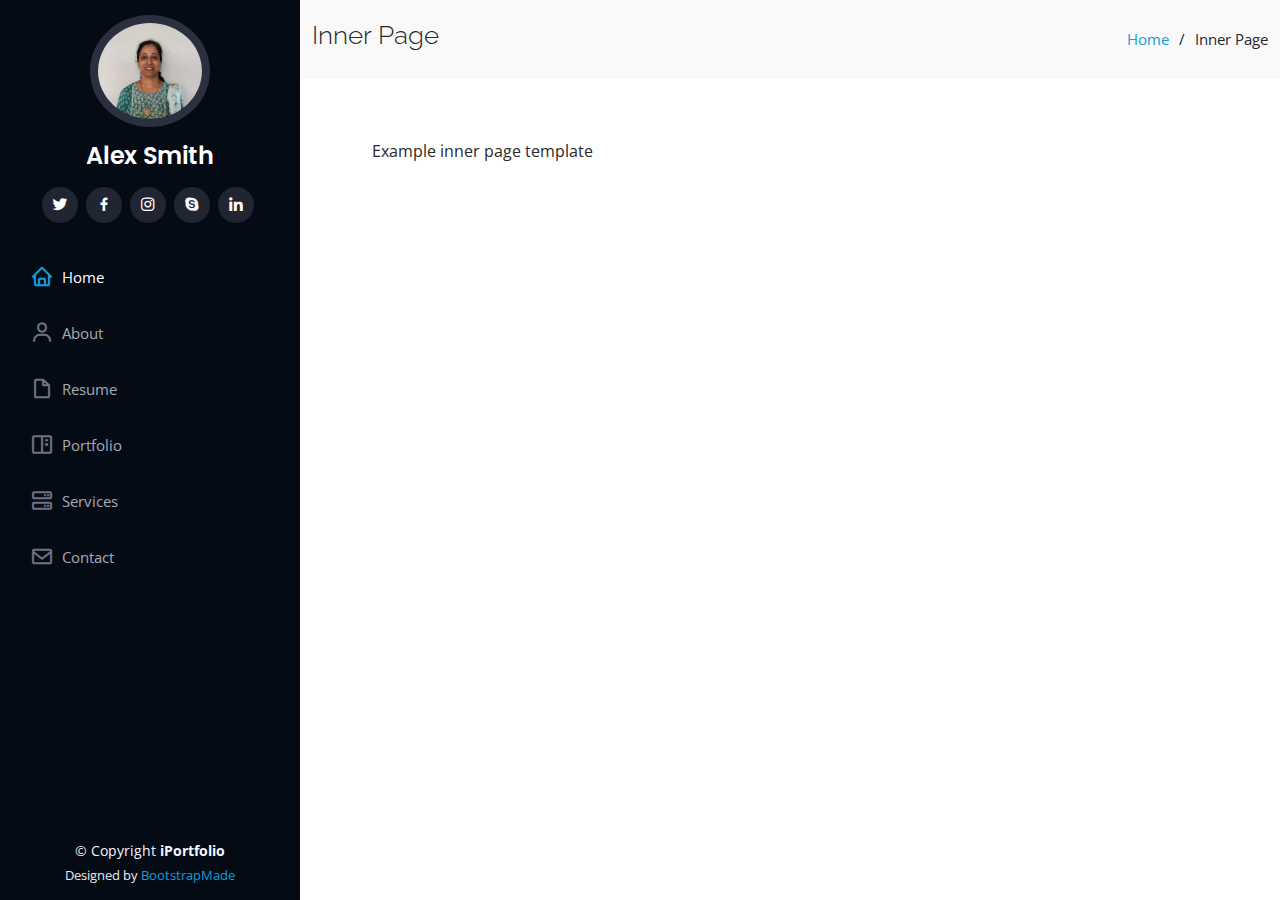
<file: inner-page.html>
<!DOCTYPE html>
<html lang="en">

<head>
  <meta charset="utf-8">
  <meta content="width=device-width, initial-scale=1.0" name="viewport">

  <title>Inner Page - iPortfolio Bootstrap Template</title>
  <meta content="" name="description">
  <meta content="" name="keywords">

  <!-- Favicons -->
  <link href="assets/img/favicon.png" rel="icon">
  <link href="assets/img/apple-touch-icon.png" rel="apple-touch-icon">

  <!-- Google Fonts -->
  <link href="https://fonts.googleapis.com/css?family=Open+Sans:300,300i,400,400i,600,600i,700,700i|Raleway:300,300i,400,400i,500,500i,600,600i,700,700i|Poppins:300,300i,400,400i,500,500i,600,600i,700,700i" rel="stylesheet">

  <!-- Vendor CSS Files -->
  <link href="assets/vendor/aos/aos.css" rel="stylesheet">
  <link href="assets/vendor/bootstrap/css/bootstrap.min.css" rel="stylesheet">
  <link href="assets/vendor/bootstrap-icons/bootstrap-icons.css" rel="stylesheet">
  <link href="assets/vendor/boxicons/css/boxicons.min.css" rel="stylesheet">
  <link href="assets/vendor/glightbox/css/glightbox.min.css" rel="stylesheet">
  <link href="assets/vendor/swiper/swiper-bundle.min.css" rel="stylesheet">

  <!-- Template Main CSS File -->
  <link href="assets/css/style.css" rel="stylesheet">


</head>

<body>

  <!-- ======= Mobile nav toggle button ======= -->
  <i class="bi bi-list mobile-nav-toggle d-xl-none"></i>

  <!-- ======= Header ======= -->
  <header id="header">
    <div class="d-flex flex-column">

      <div class="profile">
        <img src="assets/img/profile-img.jpg" alt="" class="img-fluid rounded-circle">
        <h1 class="text-light"><a href="index.html">Alex Smith</a></h1>
        <div class="social-links mt-3 text-center">
          <a href="#" class="twitter"><i class="bx bxl-twitter"></i></a>
          <a href="#" class="facebook"><i class="bx bxl-facebook"></i></a>
          <a href="#" class="instagram"><i class="bx bxl-instagram"></i></a>
          <a href="#" class="google-plus"><i class="bx bxl-skype"></i></a>
          <a href="#" class="linkedin"><i class="bx bxl-linkedin"></i></a>
        </div>
      </div>

      <nav id="navbar" class="nav-menu navbar">
        <ul>
          <li><a href="#hero" class="nav-link scrollto active"><i class="bx bx-home"></i> <span>Home</span></a></li>
          <li><a href="#about" class="nav-link scrollto"><i class="bx bx-user"></i> <span>About</span></a></li>
          <li><a href="#resume" class="nav-link scrollto"><i class="bx bx-file-blank"></i> <span>Resume</span></a></li>
          <li><a href="#portfolio" class="nav-link scrollto"><i class="bx bx-book-content"></i> <span>Portfolio</span></a></li>
          <li><a href="#services" class="nav-link scrollto"><i class="bx bx-server"></i> <span>Services</span></a></li>
          <li><a href="#contact" class="nav-link scrollto"><i class="bx bx-envelope"></i> <span>Contact</span></a></li>
        </ul>
      </nav><!-- .nav-menu -->
    </div>
  </header><!-- End Header -->

  <main id="main">

    <!-- ======= Breadcrumbs ======= -->
    <section class="breadcrumbs">
      <div class="container">

        <div class="d-flex justify-content-between align-items-center">
          <h2>Inner Page</h2>
          <ol>
            <li><a href="index.html">Home</a></li>
            <li>Inner Page</li>
          </ol>
        </div>

      </div>
    </section><!-- End Breadcrumbs -->

    <section class="inner-page">
      <div class="container">
        <p>
          Example inner page template
        </p>
      </div>
    </section>

  </main><!-- End #main -->

  <!-- ======= Footer ======= -->
  <footer id="footer">
    <div class="container">
      <div class="copyright">
        &copy; Copyright <strong><span>iPortfolio</span></strong>
      </div>
      <div class="credits">
        
        Designed by <a href="https://bootstrapmade.com/">BootstrapMade</a>
      </div>
    </div>
  </footer><!-- End  Footer -->

  <a href="#" class="back-to-top d-flex align-items-center justify-content-center"><i class="bi bi-arrow-up-short"></i></a>

  <!-- Vendor JS Files -->
  <script src="assets/vendor/purecounter/purecounter_vanilla.js"></script>
  <script src="assets/vendor/aos/aos.js"></script>
  <script src="assets/vendor/bootstrap/js/bootstrap.bundle.min.js"></script>
  <script src="assets/vendor/glightbox/js/glightbox.min.js"></script>
  <script src="assets/vendor/isotope-layout/isotope.pkgd.min.js"></script>
  <script src="assets/vendor/swiper/swiper-bundle.min.js"></script>
  <script src="assets/vendor/typed.js/typed.min.js"></script>
  <script src="assets/vendor/waypoints/noframework.waypoints.js"></script>
  <script src="assets/vendor/php-email-form/validate.js"></script>

  <!-- Template Main JS File -->
  <script src="assets/js/main.js"></script>

</body>

</html>
</file>
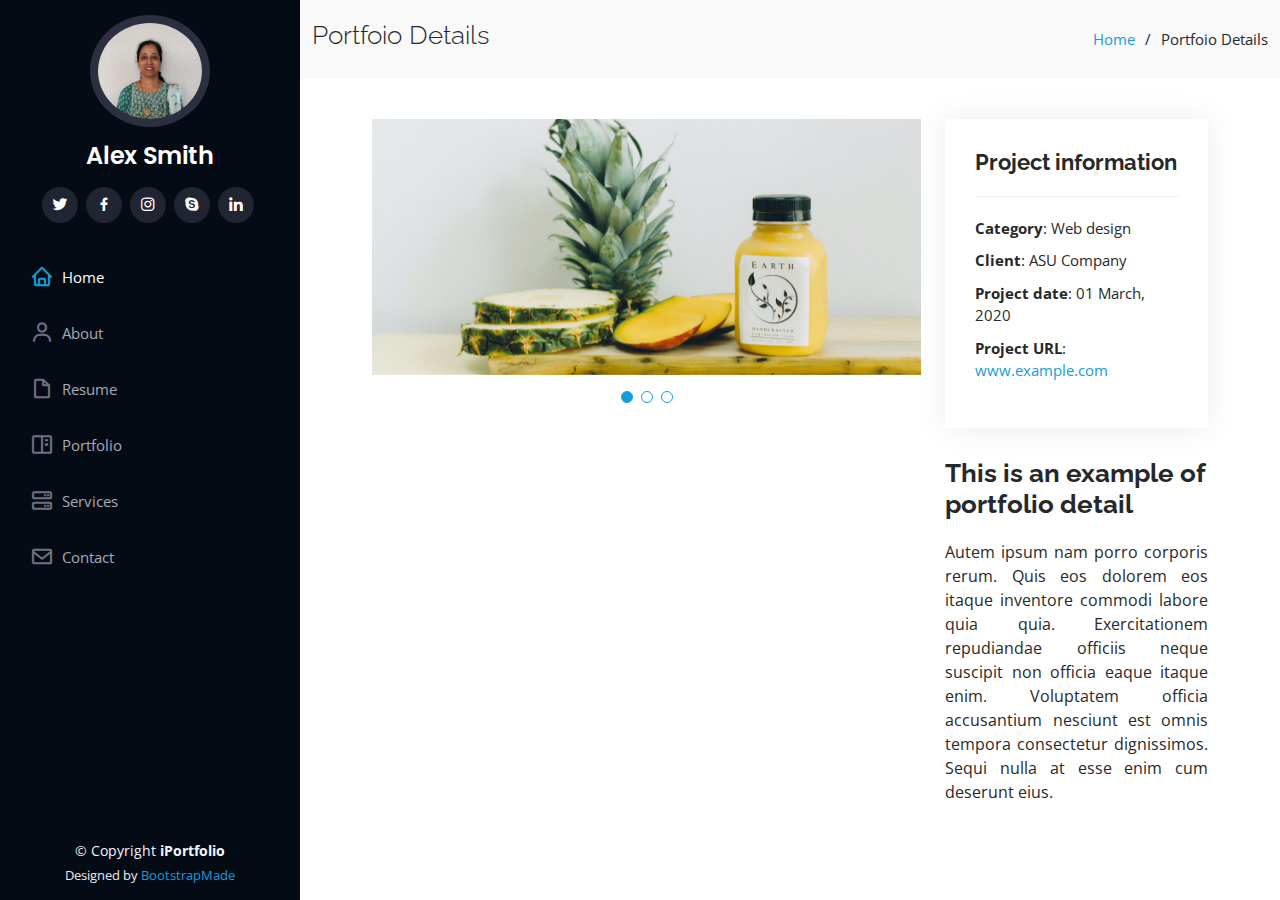
<file: portfolio-details.html>
<!DOCTYPE html>
<html lang="en">

<head>
  <meta charset="utf-8">
  <meta content="width=device-width, initial-scale=1.0" name="viewport">

  <title>Portfolio Details - iPortfolio Bootstrap Template</title>
  <meta content="" name="description">
  <meta content="" name="keywords">

  <!-- Favicons -->
  <link href="assets/img/favicon.png" rel="icon">
  <link href="assets/img/apple-touch-icon.png" rel="apple-touch-icon">

  <!-- Google Fonts -->
  <link href="https://fonts.googleapis.com/css?family=Open+Sans:300,300i,400,400i,600,600i,700,700i|Raleway:300,300i,400,400i,500,500i,600,600i,700,700i|Poppins:300,300i,400,400i,500,500i,600,600i,700,700i" rel="stylesheet">

  <!-- Vendor CSS Files -->
  <link href="assets/vendor/aos/aos.css" rel="stylesheet">
  <link href="assets/vendor/bootstrap/css/bootstrap.min.css" rel="stylesheet">
  <link href="assets/vendor/bootstrap-icons/bootstrap-icons.css" rel="stylesheet">
  <link href="assets/vendor/boxicons/css/boxicons.min.css" rel="stylesheet">
  <link href="assets/vendor/glightbox/css/glightbox.min.css" rel="stylesheet">
  <link href="assets/vendor/swiper/swiper-bundle.min.css" rel="stylesheet">

  <!-- Template Main CSS File -->
  <link href="assets/css/style.css" rel="stylesheet">


</head>

<body>

  <!-- ======= Mobile nav toggle button ======= -->
  <i class="bi bi-list mobile-nav-toggle d-xl-none"></i>

  <!-- ======= Header ======= -->
  <header id="header">
    <div class="d-flex flex-column">

      <div class="profile">
        <img src="assets/img/profile-img.jpg" alt="" class="img-fluid rounded-circle">
        <h1 class="text-light"><a href="index.html">Alex Smith</a></h1>
        <div class="social-links mt-3 text-center">
          <a href="#" class="twitter"><i class="bx bxl-twitter"></i></a>
          <a href="#" class="facebook"><i class="bx bxl-facebook"></i></a>
          <a href="#" class="instagram"><i class="bx bxl-instagram"></i></a>
          <a href="#" class="google-plus"><i class="bx bxl-skype"></i></a>
          <a href="#" class="linkedin"><i class="bx bxl-linkedin"></i></a>
        </div>
      </div>

      <nav id="navbar" class="nav-menu navbar">
        <ul>
          <li><a href="#hero" class="nav-link scrollto active"><i class="bx bx-home"></i> <span>Home</span></a></li>
          <li><a href="#about" class="nav-link scrollto"><i class="bx bx-user"></i> <span>About</span></a></li>
          <li><a href="#resume" class="nav-link scrollto"><i class="bx bx-file-blank"></i> <span>Resume</span></a></li>
          <li><a href="#portfolio" class="nav-link scrollto"><i class="bx bx-book-content"></i> <span>Portfolio</span></a></li>
          <li><a href="#services" class="nav-link scrollto"><i class="bx bx-server"></i> <span>Services</span></a></li>
          <li><a href="#contact" class="nav-link scrollto"><i class="bx bx-envelope"></i> <span>Contact</span></a></li>
        </ul>
      </nav><!-- .nav-menu -->
    </div>
  </header><!-- End Header -->

  <main id="main">

    <!-- ======= Breadcrumbs ======= -->
    <section id="breadcrumbs" class="breadcrumbs">
      <div class="container">

        <div class="d-flex justify-content-between align-items-center">
          <h2>Portfoio Details</h2>
          <ol>
            <li><a href="index.html">Home</a></li>
            <li>Portfoio Details</li>
          </ol>
        </div>

      </div>
    </section><!-- End Breadcrumbs -->

    <!-- ======= Portfolio Details Section ======= -->
    <section id="portfolio-details" class="portfolio-details">
      <div class="container">

        <div class="row gy-4">

          <div class="col-lg-8">
            <div class="portfolio-details-slider swiper">
              <div class="swiper-wrapper align-items-center">

                <div class="swiper-slide">
                  <img src="assets/img/portfolio/portfolio-details-1.jpg" alt="">
                </div>

                <div class="swiper-slide">
                  <img src="assets/img/portfolio/portfolio-details-2.jpg" alt="">
                </div>

                <div class="swiper-slide">
                  <img src="assets/img/portfolio/portfolio-details-3.jpg" alt="">
                </div>

              </div>
              <div class="swiper-pagination"></div>
            </div>
          </div>

          <div class="col-lg-4">
            <div class="portfolio-info">
              <h3>Project information</h3>
              <ul>
                <li><strong>Category</strong>: Web design</li>
                <li><strong>Client</strong>: ASU Company</li>
                <li><strong>Project date</strong>: 01 March, 2020</li>
                <li><strong>Project URL</strong>: <a href="#">www.example.com</a></li>
              </ul>
            </div>
            <div class="portfolio-description">
              <h2>This is an example of portfolio detail</h2>
              <p>
                Autem ipsum nam porro corporis rerum. Quis eos dolorem eos itaque inventore commodi labore quia quia. Exercitationem repudiandae officiis neque suscipit non officia eaque itaque enim. Voluptatem officia accusantium nesciunt est omnis tempora consectetur dignissimos. Sequi nulla at esse enim cum deserunt eius.
              </p>
            </div>
          </div>

        </div>

      </div>
    </section><!-- End Portfolio Details Section -->

  </main><!-- End #main -->

  <!-- ======= Footer ======= -->
  <footer id="footer">
    <div class="container">
      <div class="copyright">
        &copy; Copyright <strong><span>iPortfolio</span></strong>
      </div>
      <div class="credits">
  
        Designed by <a href="https://bootstrapmade.com/">BootstrapMade</a>
      </div>
    </div>
  </footer><!-- End  Footer -->

  <a href="#" class="back-to-top d-flex align-items-center justify-content-center"><i class="bi bi-arrow-up-short"></i></a>

  <!-- Vendor JS Files -->
  <script src="assets/vendor/purecounter/purecounter_vanilla.js"></script>
  <script src="assets/vendor/aos/aos.js"></script>
  <script src="assets/vendor/bootstrap/js/bootstrap.bundle.min.js"></script>
  <script src="assets/vendor/glightbox/js/glightbox.min.js"></script>
  <script src="assets/vendor/isotope-layout/isotope.pkgd.min.js"></script>
  <script src="assets/vendor/swiper/swiper-bundle.min.js"></script>
  <script src="assets/vendor/typed.js/typed.min.js"></script>
  <script src="assets/vendor/waypoints/noframework.waypoints.js"></script>
  <script src="assets/vendor/php-email-form/validate.js"></script>

  <!-- Template Main JS File -->
  <script src="assets/js/main.js"></script>

</body>

</html>
</file>
<file: assets/css/style.css>
/**
* Template Name: iPortfolio
* Updated: Mar 10 2023 with Bootstrap v5.2.3
* Template URL: https://bootstrapmade.com/iportfolio-bootstrap-portfolio-websites-template/
* Author: BootstrapMade.com
* License: https://bootstrapmade.com/license/
*/

/*--------------------------------------------------------------
# General
--------------------------------------------------------------*/
body {
  font-family: "Open Sans", sans-serif;
  color: #272829;
}

a {
  color: #149ddd;
  text-decoration: none;
}


p{
  text-align: justify;
}
a:hover {
  color: #37b3ed;
  text-decoration: none;
}

h1,
h2,
h3,
h4,
h5,
h6 {
  font-family: "Raleway", sans-serif;
}

/*--------------------------------------------------------------
# Back to top button
--------------------------------------------------------------*/
.back-to-top {
  position: fixed;
  visibility: hidden;
  opacity: 0;
  right: 15px;
  bottom: 15px;
  z-index: 996;
  background: #149ddd;
  width: 40px;
  height: 40px;
  border-radius: 50px;
  transition: all 0.4s;
}

.back-to-top i {
  font-size: 28px;
  color: #fff;
  line-height: 0;
}

.back-to-top:hover {
  background: #2eafec;
  color: #fff;
}

.back-to-top.active {
  visibility: visible;
  opacity: 1;
}

/*--------------------------------------------------------------
# Header
--------------------------------------------------------------*/
#header {
  position: fixed;
  top: 0;
  left: 0;
  bottom: 0;
  width: 300px;
  transition: all ease-in-out 0.5s;
  z-index: 9997;
  transition: all 0.5s;
  padding: 0 15px;
  background: #040b14;
  overflow-y: auto;
}

#header .profile img {
  margin: 15px auto;
  display: block;
  width: 120px;
  border: 8px solid #2c2f3f;
}

#header .profile h1 {
  font-size: 24px;
  margin: 0;
  padding: 0;
  font-weight: 600;
  -moz-text-align-last: center;
  text-align-last: center;
  font-family: "Poppins", sans-serif;
}

#header .profile h1 a,
#header .profile h1 a:hover {
  color: #fff;
  text-decoration: none;
}

#header .profile .social-links a {
  font-size: 18px;
  display: inline-block;
  background: #212431;
  color: #fff;
  line-height: 1;
  padding: 8px 0;
  margin-right: 4px;
  border-radius: 50%;
  text-align: center;
  width: 36px;
  height: 36px;
  transition: 0.3s;
}

#header .profile .social-links a:hover {
  background: #149ddd;
  color: #fff;
  text-decoration: none;
}

#main {
  margin-left: 300px;
}

@media (max-width: 1199px) {
  #header {
    left: -300px;
  }

  #main {
    margin-left: 0;
  }
}

/*--------------------------------------------------------------
# Navigation Menu
--------------------------------------------------------------*/
/* Desktop Navigation */
.nav-menu {
  padding: 30px 0 0 0;
}

.nav-menu * {
  margin: 0;
  padding: 0;
  list-style: none;
}

.nav-menu>ul>li {
  position: relative;
  white-space: nowrap;
}

.nav-menu a,
.nav-menu a:focus {
  display: flex;
  align-items: center;
  color: #a8a9b4;
  padding: 12px 15px;
  margin-bottom: 8px;
  transition: 0.3s;
  font-size: 15px;
}

.nav-menu a i,
.nav-menu a:focus i {
  font-size: 24px;
  padding-right: 8px;
  color: #6f7180;
}

.nav-menu a:hover,
.nav-menu .active,
.nav-menu .active:focus,
.nav-menu li:hover>a {
  text-decoration: none;
  color: #fff;
}

.nav-menu a:hover i,
.nav-menu .active i,
.nav-menu .active:focus i,
.nav-menu li:hover>a i {
  color: #149ddd;
}

/* Mobile Navigation */
.mobile-nav-toggle {
  position: fixed;
  right: 15px;
  top: 15px;
  z-index: 9998;
  border: 0;
  font-size: 24px;
  transition: all 0.4s;
  outline: none !important;
  background-color: #149ddd;
  color: #fff;
  width: 40px;
  height: 40px;
  display: inline-flex;
  align-items: center;
  justify-content: center;
  line-height: 0;
  border-radius: 50px;
  cursor: pointer;
}

.mobile-nav-active {
  overflow: hidden;
}

.mobile-nav-active #header {
  left: 0;
}

/*--------------------------------------------------------------
# Hero Section
--------------------------------------------------------------*/
#hero {
  width: 100%;
  height: 100vh;
 background-color: #040b14;
  /* background: url("../img/hero-bg.png") top center; */
  /* background-size:cover; */
}

#hero:before {
  content: "";
  background: rgba(5, 13, 24, 0.3);
  position: absolute;
  bottom: 0;
  top: 0;
  left: 0;
  right: 0;
  z-index: 1;
}

#hero .hero-container {
  position: relative;
  z-index: 2;
  min-width: 300px;
}

#hero h1 {
  margin: 0 0 10px 0;
  font-size: 64px;
  font-weight: 700;
  line-height: 56px;
  color: #ebeaec;
}

#hero p {
  color: #fff;
  margin-bottom: 50px;
  font-size: 26px;
  font-family: "Poppins", sans-serif;
}

#hero p span {
  color: #fff;
  padding-bottom: 4px;
  letter-spacing: 1px;
  border-bottom: 3px solid #149ddd;
}

@media (min-width: 1024px) {
  #hero {
    background-attachment: fixed;
  }
}

@media (max-width: 768px) {
  #hero h1 {
    font-size: 28px;
    line-height: 36px;
  }

  #hero h2 {
    font-size: 18px;
    line-height: 24px;
    margin-bottom: 30px;
  }
}

/*--------------------------------------------------------------
# Sections General
--------------------------------------------------------------*/
section {
  padding: 60px;
  overflow: hidden;
}

.section-bg {
  background: #f5f8fd;
}

.section-title {
  padding-bottom: 30px;
}

.section-title h2 {
  font-size: 32px;
  font-weight: bold;
  margin-bottom: 20px;
  padding-bottom: 20px;
  position: relative;
  color: #173b6c;
}

.section-title h2::after {
  content: "";
  position: absolute;
  display: block;
  width: 50px;
  height: 3px;
  background: #149ddd;
  bottom: 0;
  left: 0;
}

.section-title p {
  margin-bottom: 0;
}

/*--------------------------------------------------------------
# About
--------------------------------------------------------------*/
.about .content h3 {
  font-weight: 700;
  font-size: 26px;
  color: #173b6c;
}

.about .content ul {
  list-style: none;
  padding: 0;
}

.about .content ul li {
  margin-bottom: 20px;
  display: flex;
  align-items: center;
}

.about .content ul strong {
  margin-right: 10px;
}

.about .content ul i {
  font-size: 16px;
  margin-right: 5px;
  color: #149ddd;
  line-height: 0;
}

.about .content p:last-child {
  margin-bottom: 0;
}

/*--------------------------------------------------------------
# Facts
--------------------------------------------------------------*/
.facts {
  padding-bottom: 30px;
}

.facts .count-box {
  padding: 30px;
  width: 100%;
}

.facts .count-box i {
  display: block;
  font-size: 44px;
  color: #149ddd;
  float: left;
  line-height: 0;
}

.facts .count-box span {
  font-size: 48px;
  line-height: 40px;
  display: block;
  font-weight: 700;
  color: #050d18;
  margin-left: 60px;
}

.facts .count-box p {
  padding: 15px 0 0 0;
  margin: 0 0 0 60px;
  font-family: "Raleway", sans-serif;
  font-size: 14px;
  color: #122f57;
}

.facts .count-box a {
  font-weight: 600;
  display: block;
  margin-top: 20px;
  color: #122f57;
  font-size: 15px;
  font-family: "Poppins", sans-serif;
  transition: ease-in-out 0.3s;
}

.facts .count-box a:hover {
  color: #1f5297;
}

/*--------------------------------------------------------------
# Akills
--------------------------------------------------------------*/
.skills .progress {
  height: 60px;
  display: block;
  background: none;
  border-radius: 0;
}

.skills .progress .skill {
  padding: 0;
  margin: 0 0 6px 0;
  font-size: medium;
  /* text-transform: uppercase; */
  display: block;
  font-weight: 400;
  font-family: Georgia, 'Times New Roman', Times, serif;
  color: #050d18;
}

.skills .progress .skill .val {
  float: right;
  font-style: normal;
}

.skills .progress-bar-wrap {
  background: #dce8f8;
  height: 10px;
}

.skills .progress-bar {
  width: 1px;
  height: 10px;
  transition: 0.9s;
  background-color: #cc9de1;
}

/*--------------------------------------------------------------
# Resume
--------------------------------------------------------------*/
.resume .resume-title {
  font-size: 26px;
  font-weight: 700;
  margin-top: 20px;
  margin-bottom: 20px;
  color: #050d18;
}

.resume .resume-item {
  padding: 0 0 20px 20px;
  margin-top: -2px;
  border-left: 2px solid #1f5297;
  position: relative;
}

.resume .resume-item h4 {
  line-height: 18px;
  font-size: 18px;
  font-weight: 600;
  text-transform: uppercase;
  font-family: "Poppins", sans-serif;
  color: #050d18;
  margin-bottom: 10px;
}

.resume .resume-item h5 {
  font-size: 16px;
  background: #e4edf9;
  padding: 5px 15px;
  display: inline-block;
  font-weight: 600;
  margin-bottom: 10px;
}

.resume .resume-item ul {
  padding-left: 20px;
}

.resume .resume-item ul li {
  padding-bottom: 10px;
}

.resume .resume-item:last-child {
  padding-bottom: 0;
}

.resume .resume-item::before {
  content: "";
  position: absolute;
  width: 16px;
  height: 16px;
  border-radius: 50px;
  left: -9px;
  top: 0;
  background: #fff;
  border: 2px solid #1f5297;
}

/*--------------------------------------------------------------
# Portfolio
--------------------------------------------------------------*/
.portfolio .portfolio-item {
  margin-bottom: 30px;
}

.portfolio #portfolio-flters {
  padding: 0;
  margin: 0 auto 35px auto;
  list-style: none;
  text-align: center;
  background: #fff;
  border-radius: 50px;
  padding: 2px 15px;
}

.portfolio #portfolio-flters li {
  cursor: pointer;
  display: inline-block;
  padding: 10px 15px 8px 15px;
  font-size: 14px;
  font-weight: 600;
  line-height: 1;
  text-transform: uppercase;
  color: #272829;
  margin-bottom: 5px;
  transition: all 0.3s ease-in-out;
}

.portfolio #portfolio-flters li:hover,
.portfolio #portfolio-flters li.filter-active {
  color: #149ddd;
}

.portfolio #portfolio-flters li:last-child {
  margin-right: 0;
}

.portfolio .portfolio-wrap {
  transition: 0.3s;
  position: relative;
  overflow: hidden;
  z-index: 1;
}

.portfolio .portfolio-wrap::before {
  content: "";
  background: rgba(255, 255, 255, 0.5);
  position: absolute;
  left: 0;
  right: 0;
  top: 0;
  bottom: 0;
  transition: all ease-in-out 0.3s;
  z-index: 2;
  opacity: 0;
}

.portfolio .portfolio-wrap .portfolio-links {
  opacity: 1;
  left: 0;
  right: 0;
  bottom: -60px;
  z-index: 3;
  position: absolute;
  transition: all ease-in-out 0.3s;
  display: flex;
  justify-content: center;
}

.portfolio .portfolio-wrap .portfolio-links a {
  color: #fff;
  font-size: 28px;
  text-align: center;
  background: rgba(20, 157, 221, 0.75);
  transition: 0.3s;
  width: 50%;
}

.portfolio .portfolio-wrap .portfolio-links a:hover {
  background: rgba(20, 157, 221, 0.95);
}

.portfolio .portfolio-wrap .portfolio-links a+a {
  border-left: 1px solid #37b3ed;
}

.portfolio .portfolio-wrap:hover::before {
  top: 0;
  left: 0;
  right: 0;
  bottom: 0;
  opacity: 1;
}

.portfolio .portfolio-wrap:hover .portfolio-links {
  opacity: 1;
  bottom: 0;
}

/*--------------------------------------------------------------
# Portfolio Details
--------------------------------------------------------------*/
.portfolio-details {
  padding-top: 40px;
}

.portfolio-details .portfolio-details-slider img {
  width: 100%;
}

.portfolio-details .portfolio-details-slider .swiper-pagination {
  margin-top: 20px;
  position: relative;
}

.portfolio-details .portfolio-details-slider .swiper-pagination .swiper-pagination-bullet {
  width: 12px;
  height: 12px;
  background-color: #fff;
  opacity: 1;
  border: 1px solid #149ddd;
}

.portfolio-details .portfolio-details-slider .swiper-pagination .swiper-pagination-bullet-active {
  background-color: #149ddd;
}

.portfolio-details .portfolio-info {
  padding: 30px;
  box-shadow: 0px 0 30px rgba(5, 13, 24, 0.08);
}

.portfolio-details .portfolio-info h3 {
  font-size: 22px;
  font-weight: 700;
  margin-bottom: 20px;
  padding-bottom: 20px;
  border-bottom: 1px solid #eee;
}

.portfolio-details .portfolio-info ul {
  list-style: none;
  padding: 0;
  font-size: 15px;
}

.portfolio-details .portfolio-info ul li+li {
  margin-top: 10px;
}

.portfolio-details .portfolio-description {
  padding-top: 30px;
}

.portfolio-details .portfolio-description h2 {
  font-size: 26px;
  font-weight: 700;
  margin-bottom: 20px;
}

.portfolio-details .portfolio-description p {
  padding: 0;
}

/*--------------------------------------------------------------
# Services
--------------------------------------------------------------*/
.services .icon-box {
  margin-bottom: 20px;
}

.services .icon {
  float: left;
  display: flex;
  align-items: center;
  justify-content: center;
  width: 54px;
  height: 54px;
  background: #149ddd;
  border-radius: 50%;
  transition: 0.5s;
  border: 1px solid #149ddd;
}

.services .icon i {
  color: #fff;
  font-size: 24px;
  line-height: 0;
}

.services .icon-box:hover .icon {
  background: #fff;
}

.services .icon-box:hover .icon i {
  color: #149ddd;
}

.services .title {
  margin-left: 80px;
  font-weight: 700;
  margin-bottom: 15px;
  font-size: 18px;
}

.services .title a {
  color: #343a40;
}

.services .title a:hover {
  color: #149ddd;
}

.services .description {
  margin-left: 80px;
  line-height: 24px;
  font-size: 14px;
}

/*--------------------------------------------------------------
# Testimonials
--------------------------------------------------------------*/
.testimonials .testimonials-carousel,
.testimonials .testimonials-slider {
  overflow: hidden;
}

.testimonials .testimonial-item {
  box-sizing: content-box;
  text-align: center;
  min-height: 320px;
}

.testimonials .testimonial-item .testimonial-img {
  width: 90px;
  border-radius: 50%;
  margin: 0 auto;
}

.testimonials .testimonial-item h3 {
  font-size: 18px;
  font-weight: bold;
  margin: 10px 0 5px 0;
  color: #111;
}

.testimonials .testimonial-item h4 {
  font-size: 14px;
  color: #999;
  margin: 0;
}

.testimonials .testimonial-item .quote-icon-left,
.testimonials .testimonial-item .quote-icon-right {
  color: #c3e8fa;
  font-size: 26px;
}

.testimonials .testimonial-item .quote-icon-left {
  display: inline-block;
  left: -5px;
  position: relative;
}

.testimonials .testimonial-item .quote-icon-right {
  display: inline-block;
  right: -5px;
  position: relative;
  top: 10px;
}

.testimonials .testimonial-item p {
  font-style: italic;
  margin: 0 15px 15px 15px;
  padding: 20px;
  background: #fff;
  position: relative;
  margin-bottom: 35px;
  border-radius: 6px;
  box-shadow: 0px 2px 15px rgba(0, 0, 0, 0.1);
}

.testimonials .testimonial-item p::after {
  content: "";
  width: 0;
  height: 0;
  border-top: 20px solid #fff;
  border-right: 20px solid transparent;
  border-left: 20px solid transparent;
  position: absolute;
  bottom: -20px;
  left: calc(50% - 20px);
}

.testimonials .swiper-pagination {
  margin-top: 20px;
  position: relative;
}

.testimonials .swiper-pagination .swiper-pagination-bullet {
  width: 12px;
  height: 12px;
  background-color: #fff;
  opacity: 1;
  border: 1px solid #149ddd;
}

.testimonials .swiper-pagination .swiper-pagination-bullet-active {
  background-color: #149ddd;
}

/*--------------------------------------------------------------
# Contact
--------------------------------------------------------------*/
.contact {
  padding-bottom: 130px;
}

.contact .info {
  padding: 30px;
  background: #fff;
  width: 100%;
  box-shadow: 0 0 24px 0 rgba(0, 0, 0, 0.12);
}

.contact .info i {
  font-size: 20px;
  color: #149ddd;
  float: left;
  width: 44px;
  height: 44px;
  background: #dff3fc;
  display: flex;
  justify-content: center;
  align-items: center;
  border-radius: 50px;
  transition: all 0.3s ease-in-out;
}

.contact .info h4 {
  padding: 0 0 0 60px;
  font-size: 22px;
  font-weight: 600;
  margin-bottom: 5px;
  color: #050d18;
}

.contact .info p {
  padding: 0 0 10px 60px;
  margin-bottom: 20px;
  font-size: 14px;
  color: #173b6c;
}

.contact .info .email p {
  padding-top: 5px;
}

.contact .info .social-links {
  padding-left: 60px;
}

.contact .info .social-links a {
  font-size: 18px;
  display: inline-block;
  background: #333;
  color: #fff;
  line-height: 1;
  padding: 8px 0;
  border-radius: 50%;
  text-align: center;
  width: 36px;
  height: 36px;
  transition: 0.3s;
  margin-right: 10px;
}

.contact .info .social-links a:hover {
  background: #149ddd;
  color: #fff;
}

.contact .info .email:hover i,
.contact .info .address:hover i,
.contact .info .phone:hover i {
  background: #149ddd;
  color: #fff;
}

.contact .php-email-form {
  width: 100%;
  padding: 30px;
  background: #fff;
  box-shadow: 0 0 24px 0 rgba(0, 0, 0, 0.12);
}

.contact .php-email-form .form-group {
  padding-bottom: 8px;
}

.contact .php-email-form .validate {
  display: none;
  color: red;
  margin: 0 0 15px 0;
  font-weight: 400;
  font-size: 13px;
}

.contact .php-email-form .error-message {
  display: none;
  color: #fff;
  background: #ed3c0d;
  text-align: left;
  padding: 15px;
  font-weight: 600;
}

.contact .php-email-form .error-message br+br {
  margin-top: 25px;
}

.contact .php-email-form .sent-message {
  display: none;
  color: #fff;
  background: #18d26e;
  text-align: center;
  padding: 15px;
  font-weight: 600;
}

.contact .php-email-form .loading {
  display: none;
  background: #fff;
  text-align: center;
  padding: 15px;
}

.contact .php-email-form .loading:before {
  content: "";
  display: inline-block;
  border-radius: 50%;
  width: 24px;
  height: 24px;
  margin: 0 10px -6px 0;
  border: 3px solid #18d26e;
  border-top-color: #eee;
  animation: animate-loading 1s linear infinite;
}

.contact .php-email-form .form-group {
  margin-bottom: 15px;
}

.contact .php-email-form label {
  padding-bottom: 8px;
}

.contact .php-email-form input,
.contact .php-email-form textarea {
  border-radius: 0;
  box-shadow: none;
  font-size: 14px;
}

.contact .php-email-form input {
  height: 44px;
}

.contact .php-email-form textarea {
  padding: 10px 15px;
}

.contact .php-email-form button[type=submit] {
  background: #149ddd;
  border: 0;
  padding: 10px 24px;
  color: #fff;
  transition: 0.4s;
  border-radius: 4px;
}

.contact .php-email-form button[type=submit]:hover {
  background: #37b3ed;
}

@keyframes animate-loading {
  0% {
    transform: rotate(0deg);
  }

  100% {
    transform: rotate(360deg);
  }
}

/*--------------------------------------------------------------
# Breadcrumbs
--------------------------------------------------------------*/
.breadcrumbs {
  padding: 20px 0;
  background: #f9f9f9;
}

.breadcrumbs h2 {
  font-size: 26px;
  font-weight: 300;
}

.breadcrumbs ol {
  display: flex;
  flex-wrap: wrap;
  list-style: none;
  padding: 0;
  margin: 0;
  font-size: 15px;
}

.breadcrumbs ol li+li {
  padding-left: 10px;
}

.breadcrumbs ol li+li::before {
  display: inline-block;
  padding-right: 10px;
  color: #0e2442;
  content: "/";
}

@media (max-width: 768px) {
  .breadcrumbs .d-flex {
    display: block !important;
  }

  .breadcrumbs ol {
    display: block;
  }

  .breadcrumbs ol li {
    display: inline-block;
  }
}

/*--------------------------------------------------------------
# Footer
--------------------------------------------------------------*/
#footer {
  padding: 15px;
  color: #f4f6fd;
  font-size: 14px;
  position: fixed;
  left: 0;
  bottom: 0;
  width: 300px;
  z-index: 9999;
  background: #040b14;
}

#footer .copyright {
  text-align: center;
}

#footer .credits {
  padding-top: 5px;
  text-align: center;
  font-size: 13px;
  color: #eaebf0;
}




/* 




*/


@media (max-width: 1199px) {
  #footer {
    position: static;
    width: auto;
    padding-right: 20px 15px;
  }
}
</file>
